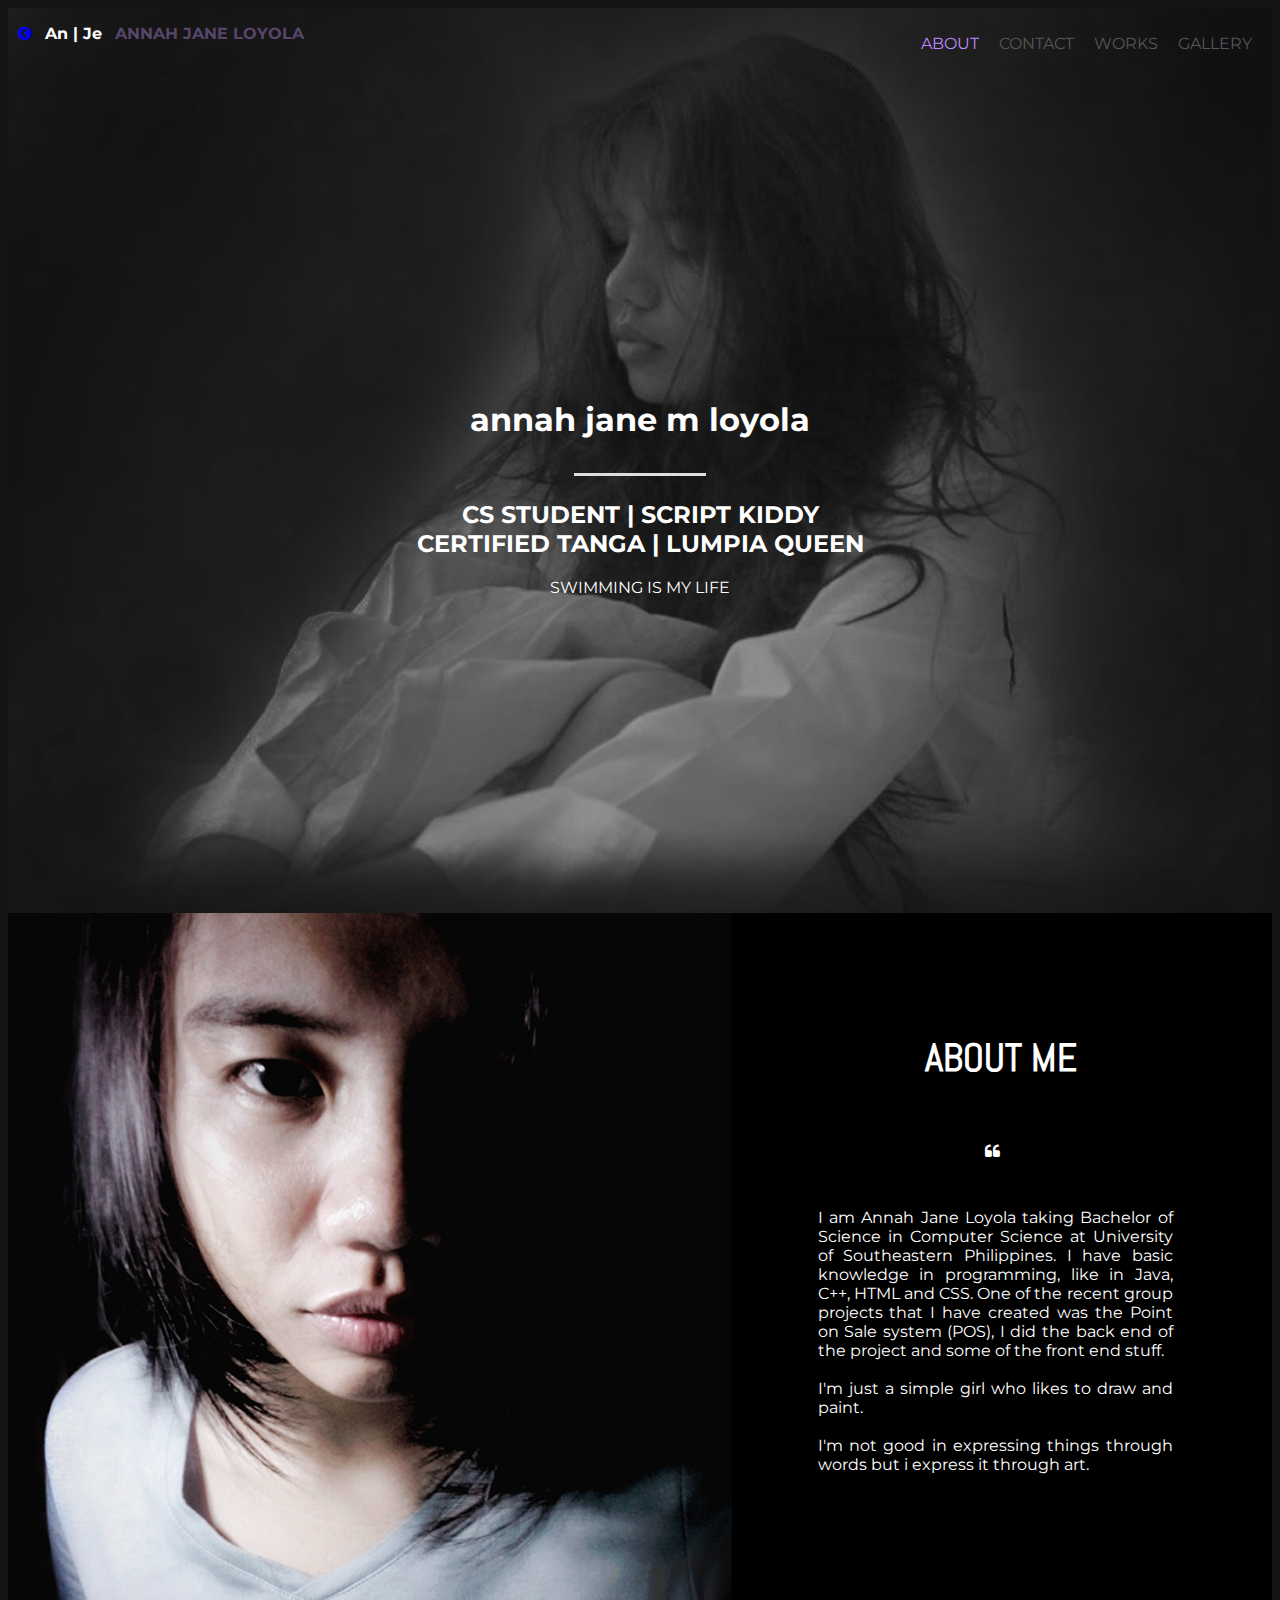
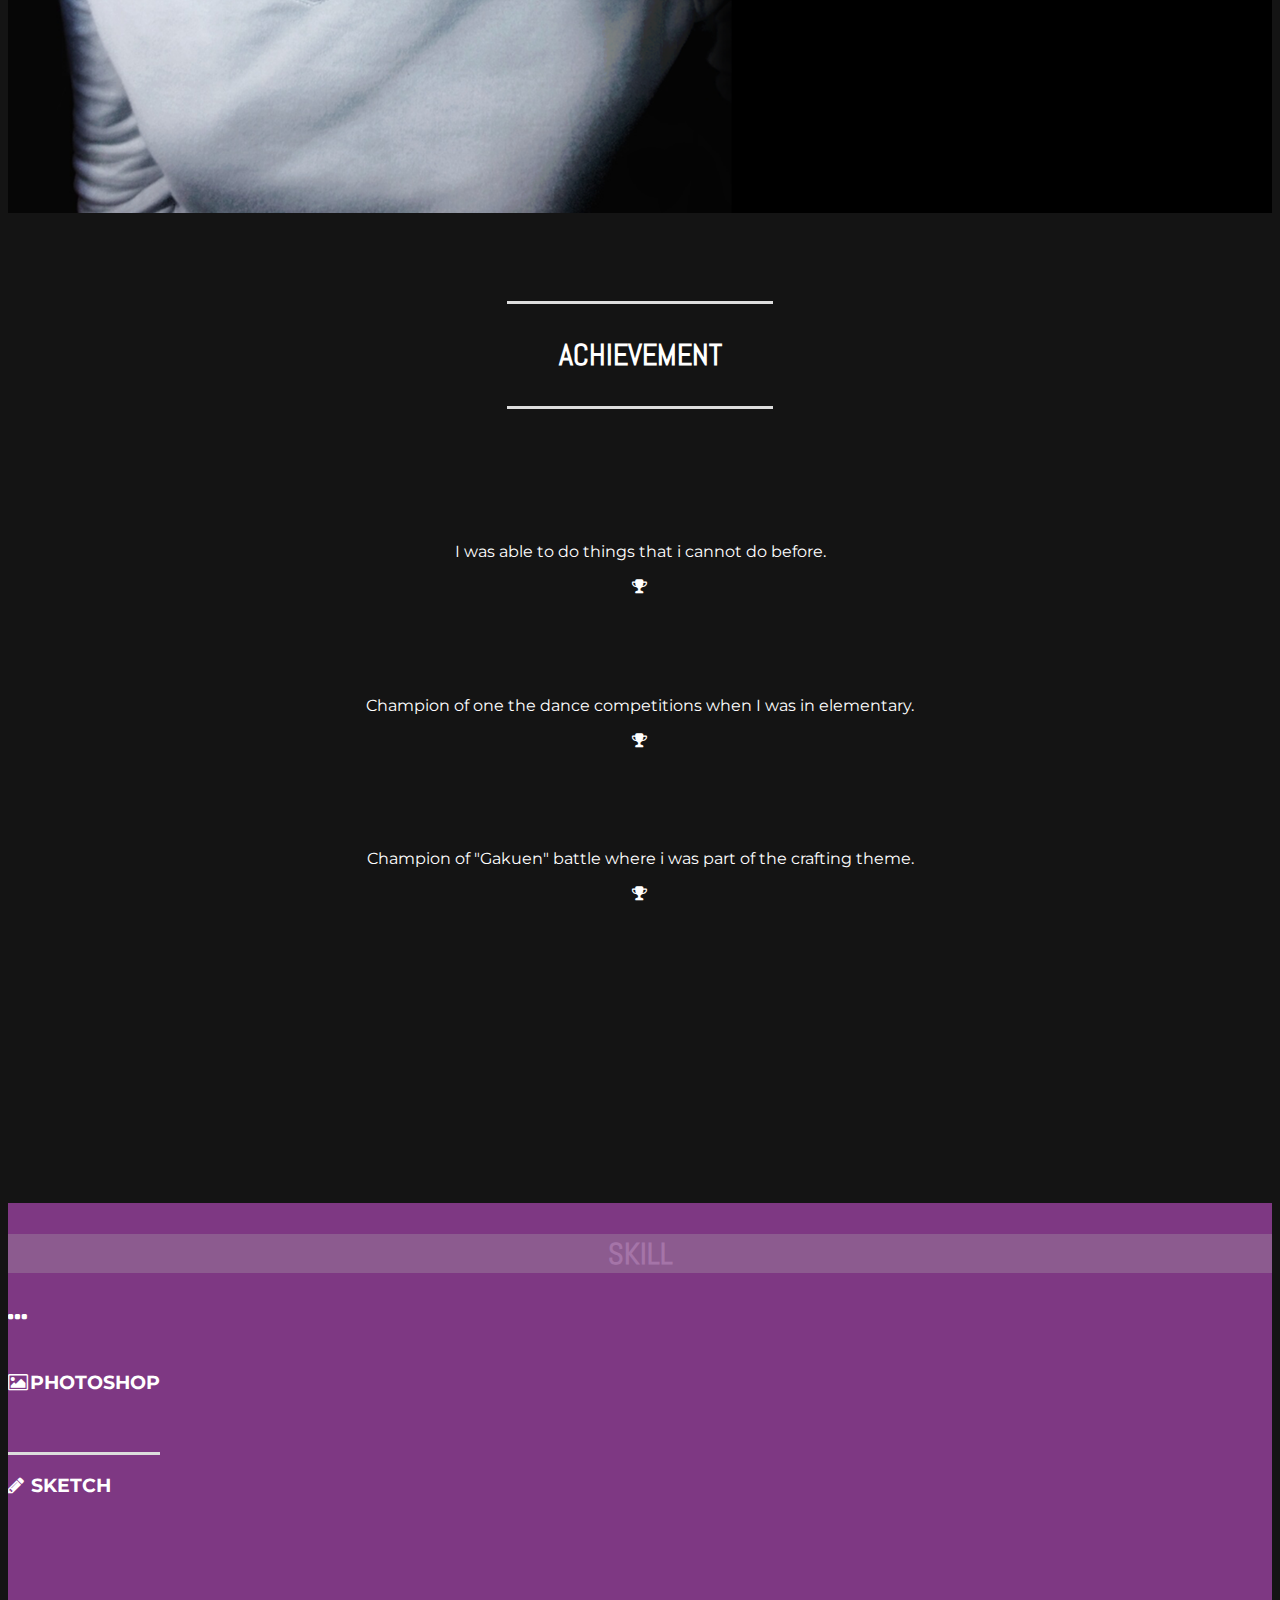
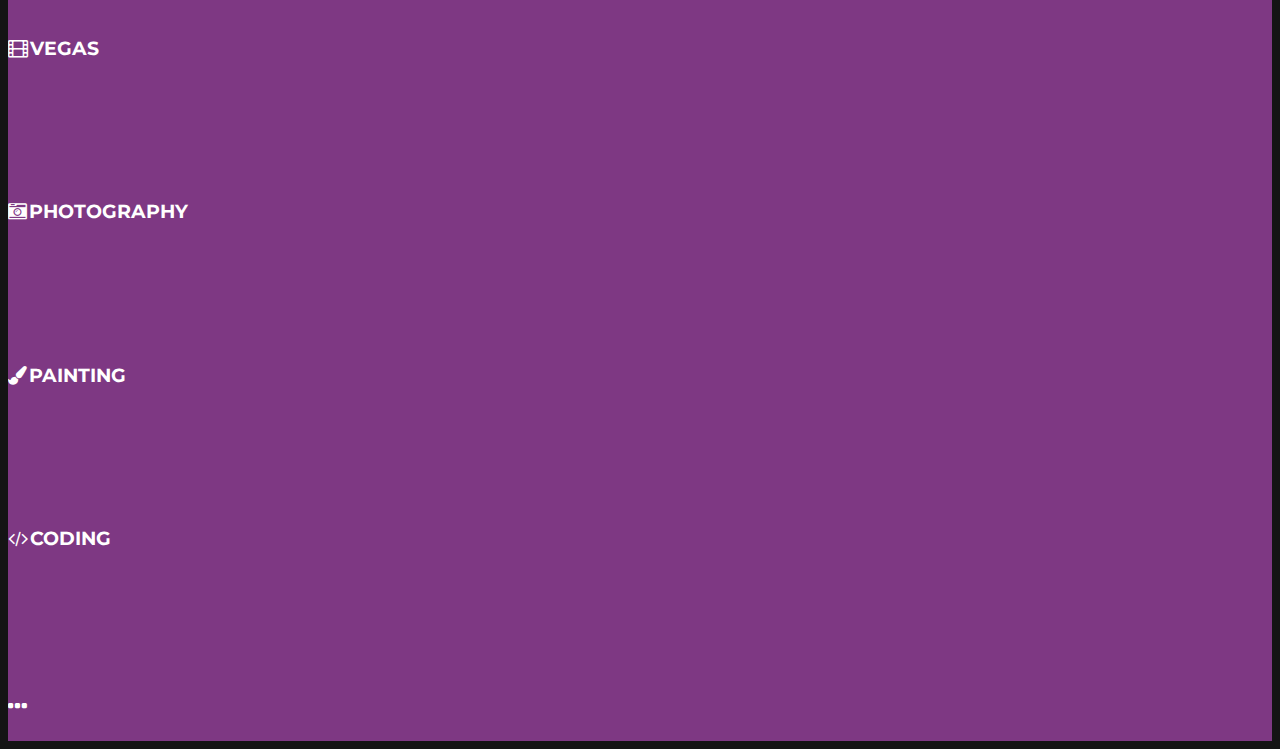
<file: aboutJane.html>
<!DOCTYPE html>
<html>
<head>
	<title>ABOUT</title>
	<!-- LINK FOR LOGO -->
	<link rel="icon" href="images/logoo.png">

	<!-- LINK FOR STYLE -->
	<link rel="stylesheet" type="text/css" href="styles/aboutstyle.css">

	<!-- LINK FOR IMAGE -->
	<link rel="stylesheet" type="text/css" href="images">

	<!-- LINK FOR ICON -->
	<link rel="stylesheet" type="text/css" href="https://maxcdn.bootstrapcdn.com/font-awesome/4.7.0/css/font-awesome.min.css">

	<!-- LINK FOR FONT -->
	<link rel="stylesheet" href="fonts/stylesheet.css">
	<link href="https://fonts.googleapis.com/css?family=Open+Sans" rel="stylesheet">
	<link href='https://fonts.googleapis.com/css?family=Abel' rel="stylesheet">
	<link href="https://fonts.googleapis.com/css?family=Montserrat" rel="stylesheet">

	<!-- FOR RESPONSIVE-->
	<meta name="viewport" content="width=device-width, initial-scale=1, maximum-scale=1, user-scalable=0"/>

	
</head>
<body>

		<div class="container">
		<!-- NAVIGATION BAR -->
			<header class="nav-bar">
				<div class="back-icon">	
					<a class="icon icon-prev" href="lahi.html" title="Main"><i class="fa fa-chevron-circle-left" aria-hidden="true"></i><span>Back to main page</span></a>
				</div>

				<h1 class="navbar-title">An | Je <span>ANNAH JANE LOYOLA</span></h1>

				<nav class="menu">
				<ul>
					<li><a href="#" title="About Jane" class="current-page"><span>ABOUT</span></a></li>
					<li><a href="#" title="Accounts"><span>CONTACT</span></a>
					<ul>
						<li><a href="https://www.facebook.com/anjeml" target="_blank"><i class="fa fa-facebook" aria-hidden="true"></i>FACEBOOK</a></li>
						<li><a href="#"><i class="fa fa-twitter" aria-hidden="true"></i>TWITTER</a></li>
						<li><a href="#"><i class="fa fa-envelope" aria-hidden="true"></i>E-MAIL</a></li>
					</ul>
					</li>
					
					<li><a href="works.html" title="Artworks"><span>WORKS</span></a></li>

					<li><a  href="gallery.html" title="Gallery"><span>GALLERY</span></a></li>
				</ul>
				</nav>
				<nav class="temp-nav">
					<ul>
						
					</ul>
				</nav>
			</header>
		<!-- END NAVIGATION BAR -->	
			<section class="about-main">
				<div>
					<div>
						<div class="main_content">
							
							<h1>
								annah jane m loyola
							</h1>
							<div class="separator"></div>
							<h2>
								CS STUDENT 		| SCRIPT KIDDY
								<br>
								CERTIFIED TANGA | LUMPIA QUEEN
							</h2>
							<p>
								SWIMMING IS MY LIFE
							</p>
							</div>
						</div>
					</div>
				</div>
			</section>
	<!-- ABOUT SECTION -->
		<section class="about">
			<div class="about-container">
				<div class="about-title">
					<h2>ABOUT ME</h2>
				</div>
				<div class="about-icon">
					<i class="fa fa-quote-left" aria-hidden="true"></i>
				</div>
				<div class="about-content">
					<p>
						I am Annah Jane Loyola taking Bachelor of Science in Computer Science at University of Southeastern Philippines. I have basic knowledge in programming, like in Java, C++, HTML and CSS. One of the recent group projects that I have created was the Point on Sale system (POS), I did the back end of the project and some of the front end stuff.
						<br>
						<br>
						I'm just a simple girl who likes to draw and paint.
						<br>
						<br>
						I'm not good in expressing things through words but i express it through art.  
					</p>
				</div>
				<div class="">

				</div>
			</div>
		</section>
		<!-- END OF ABOUT SECTION -->
	<!-- ACHIEVEMENT SECTION -->
		<section class="achSec">
			<div class="ach-container">
				<div class="ach-des">
				 <br>

				</div>
				<div class="ach-wrapper">
					<div class="ach">
					<div class="ach-title">
					<div class="ach-sep"></div>
					<h3>ACHIEVEMENT</h3>
					</div>
					<div class="ach-sep"></div>
					<div class="ach-cont-container1">
					<div class="ach-content">
						<p>
							I was able to do things that i cannot do before.
						</p>
						<i class="fa fa-trophy" aria-hidden="true"></i>
					</div>
					</div>

					<div class="ach-cont-container2">
					<div class="ach-content1">
						<p>
							Champion of one the dance competitions when I was in elementary.
						</p>	
						<i class="fa fa-trophy" aria-hidden="true"></i>
					</div>
					</div>

					<div class="ach-cont-container3">
					<div class="ach-content1">
						<p>
							Champion of "Gakuen" battle where i was part of the crafting theme.
						</p>	
						<i class="fa fa-trophy" aria-hidden="true"></i>
					</div>
					</div>
					
				</div>
				</div>
			</div>
		</section>
	<!-- END OF ACHIEVEMENT SECTION	-->

	<section class="skill-sec">
		<div class="skill-container">
		</div>
		<div class="skill-title">
				<h3>SKILL</h3>
		</div>
		<h2><i class="j fa fa-ellipsis-h" aria-hidden="true"></i></h2>

		<div class="skill-sep">
		<div class="sk-cont">
			<h3><i class="fa fa-picture-o" aria-hidden="true"></i>PHOTOSHOP</h3>
		</div>
		</div>

		<div class="sk-cont1">

			<h3><i class="fa fa-pencil" aria-hidden="true"></i> SKETCH</h3>

		</div>
		<div class="skill-sep"></div>

		<div class="sk-cont2">
			<h3><i class="fa fa-film" aria-hidden="true"></i>VEGAS</h3>
		</div>

		<div class="skill-sep"></div>

		<div class="sk-cont3">
			<h3><i class="fa fa-camera-retro" aria-hidden="true"></i>PHOTOGRAPHY</h3>
		</div>

		<div class="skill-sep"></div>

		<div class="sk-cont4">
			<h3><i class="fa fa-paint-brush" aria-hidden="true"></i>PAINTING</h3>
		</div>

		<div class="skill-sep"></div>

		<div class="sk-cont5">
			<h3><i class="fa fa-code" aria-hidden="true"></i>CODING</h3>
		</div>

		<div class="skill-sep"></div>

		<h2><i class="j fa fa-ellipsis-h" aria-hidden="true"></i></h2>
		
	</section>
	</div>

</body>
</html>
</file>
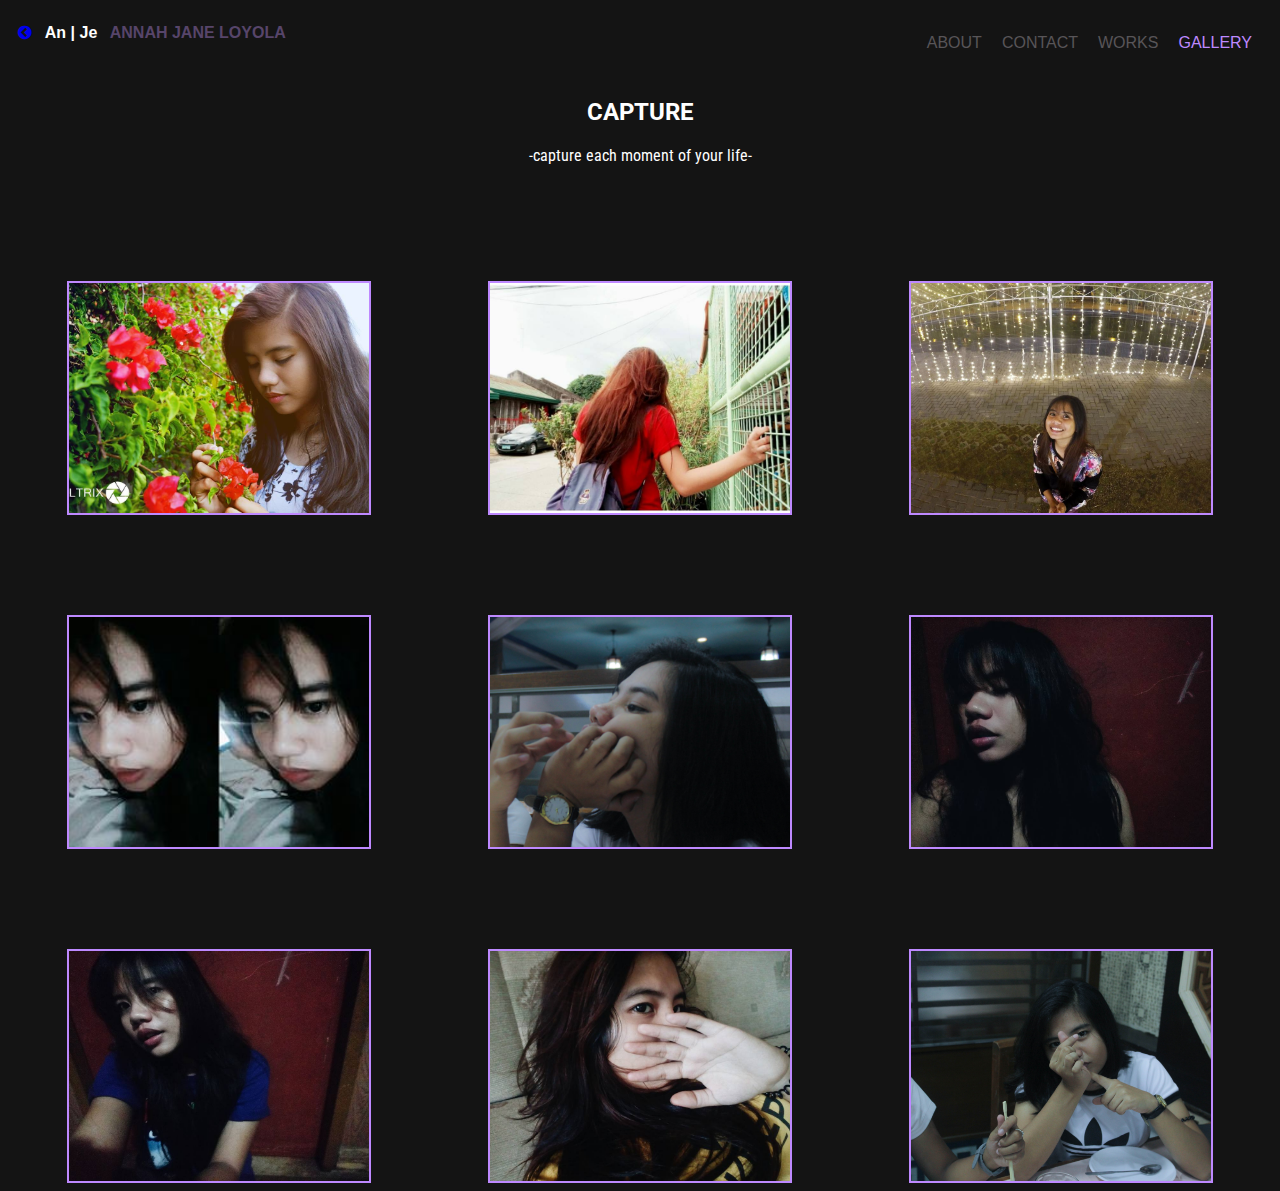
<file: gallery.html>
<!DOCTYPE html>
<html>
<head>
	<title>GALLERY</title>
	<!-- LINK FOR LOGO -->
	<link rel="icon" href="images/logoo.png">

	<!-- LINK FOR STYLE -->
	<link rel="stylesheet" type="text/css" href="styles/aboutstyle.css">
	<link rel="stylesheet" type="text/css" href="styles/gallery.css">

	<!-- LINK FOR IMAGE-->
	<link rel="stylesheet" type="text/css" href="images/gallery">

	<!-- LINK FOR FONT -->
	<link rel="stylesheet" type="text/css" href="https://maxcdn.bootstrapcdn.com/font-awesome/4.7.0/css/font-awesome.min.css">
	<link href="https://fonts.googleapis.com/css?family=Roboto" rel="stylesheet">
	<link href="https://fonts.googleapis.com/css?family=Roboto+Condensed" rel="stylesheet">
</head>
<body>

	<!-- NAVIGATION BAR -->
	<header class="nav-bar">
				<div class="back-icon">	
					<a class="icon icon-prev" href="lahi.html" title="Main"><i class="fa fa-chevron-circle-left" aria-hidden="true"></i><span>Back to main page</span></a>
				</div>

				<h1 class="navbar-title">An | Je <span>ANNAH JANE LOYOLA</span></h1>

				<nav class="menu">
				<ul>
					<li><a href="aboutJane.html" title="About Jane" ><span>ABOUT</span></a></li>
					<li><a href="#" title="Accounts"><span>CONTACT</span></a>
					<ul>
						<li><a href="https://www.facebook.com/anjeml" target="_blank"><i class="fa fa-facebook" aria-hidden="true"></i>FACEBOOK</a></li>
						<li><a href="#"><i class="fa fa-twitter" aria-hidden="true"></i>TWITTER</a></li>
						<li><a href="mailto:anajinkyut@gmail.com"><i class="fa fa-envelope" aria-hidden="true"></i>E-MAIL</a></li>
					</ul>
					</li>
					
					<li><a  href="works.html" title="Artworks"><span>WORKS</span></a></li>
					
					<li><a class="current-page"  href="#" title="Gallery"><span>GALLERY</span></a></li>
				</ul>
				</nav>
	</header>
	<!-- END NAVIGATION BAR -->

	<!-- TITLE SECTION -->
			<section class="capt">
				<div class="capt-container">
					<h2>CAPTURE</h2>
					<p>
						-capture each moment of your life-
					</p>
				</div>
			</section>
	<!-- END OF TITLE SECTION -->

	<!-- GALLERY CONTENT -->
			<section class="division">
				<div class="gal-cont">
					<div class="wrapper">
						<div class="image1"></div>
					</div>
					
					<div class="wrapper">
						<div class="image2"></div>
					</div>
					
					<div class="wrapper">
						<div class="image3"></div>	
					</div>
				</div>

				<div class="gal-cont">
					<div class="wrapper">
						<div class="image4"></div>
					</div>
					
					<div class="wrapper">
						<div class="image5"></div>
					</div>
					
					<div class="wrapper">
						<div class="image6"></div>	
					</div>
				</div>

				<div class="gal-cont">
					<div class="wrapper">
						<div class="image7"></div>
					</div>
					
					<div class="wrapper">
						<div class="image8"></div>
					</div>
					
					<div class="wrapper">
						<div class="image9"></div>	
					</div>
				</div>
			</section>
	<!-- END OF GALLERY CONTENT -->		

</body>
</html>
</file>
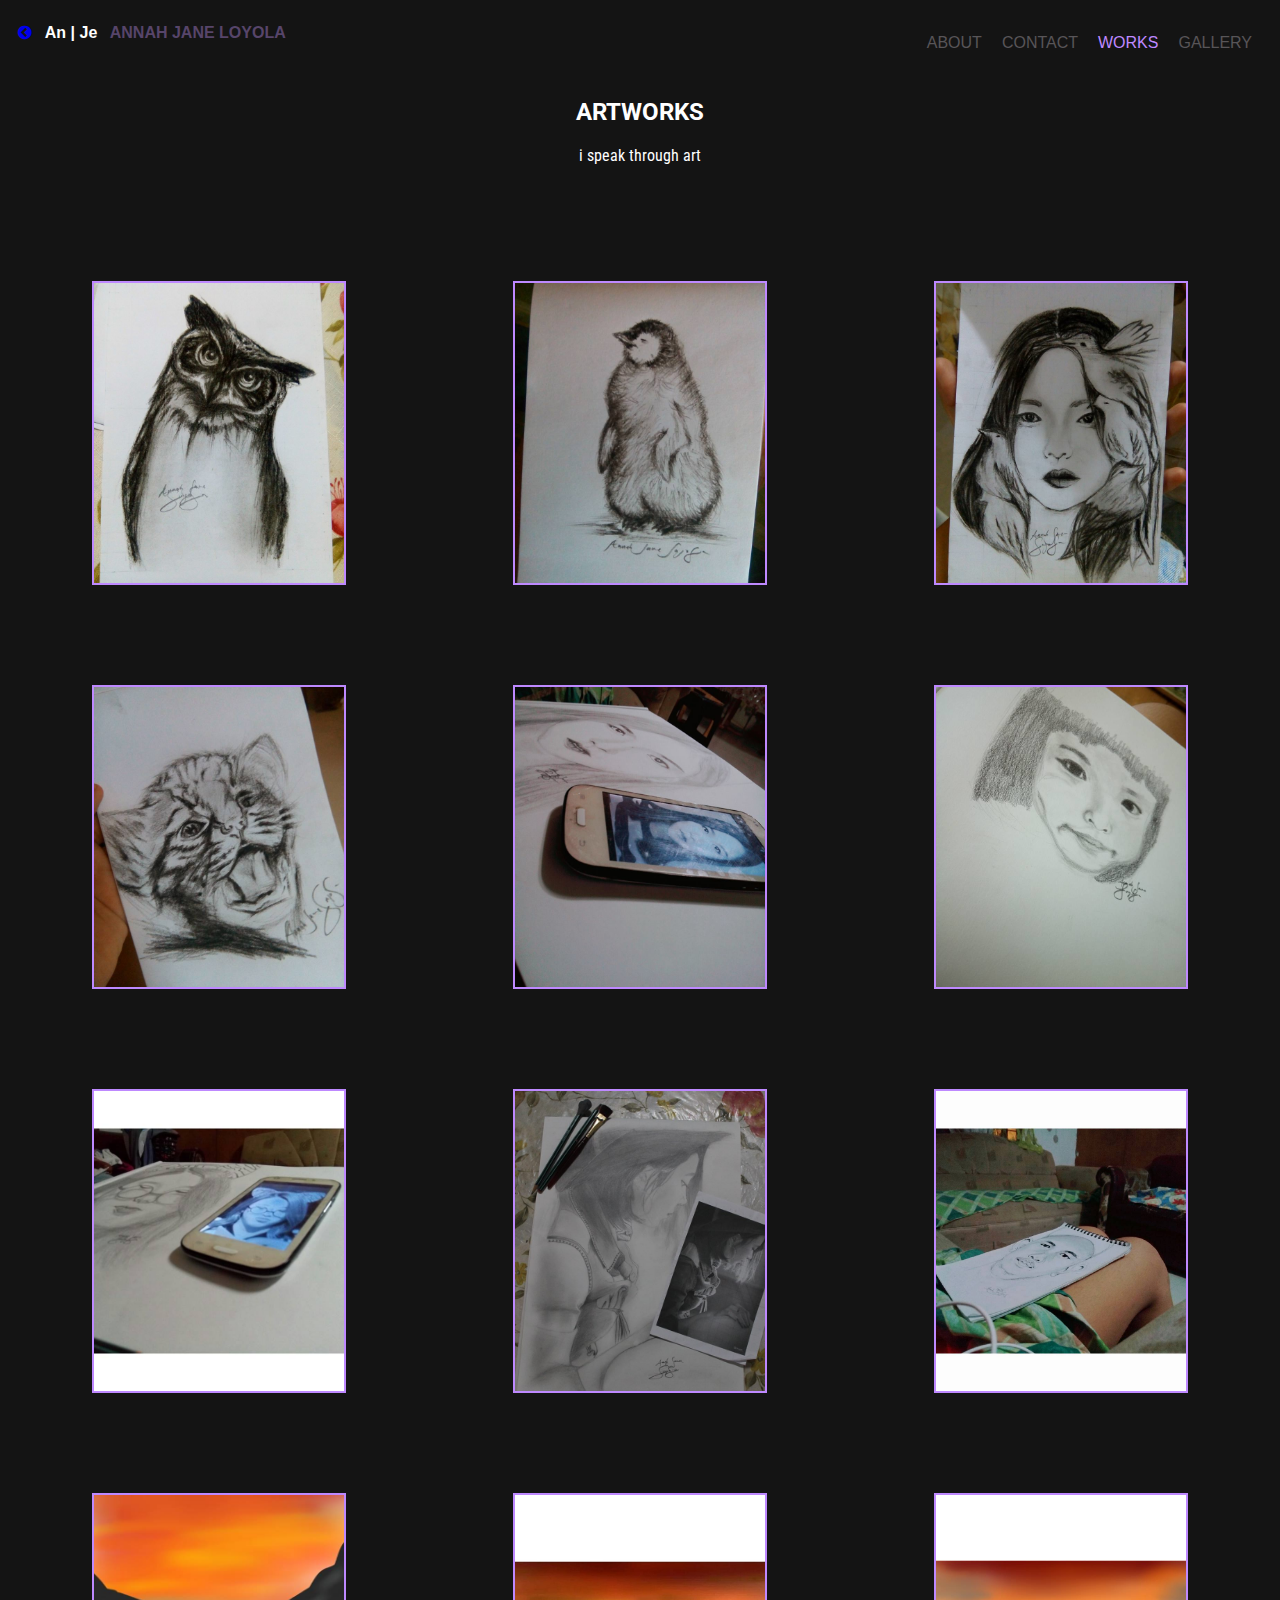
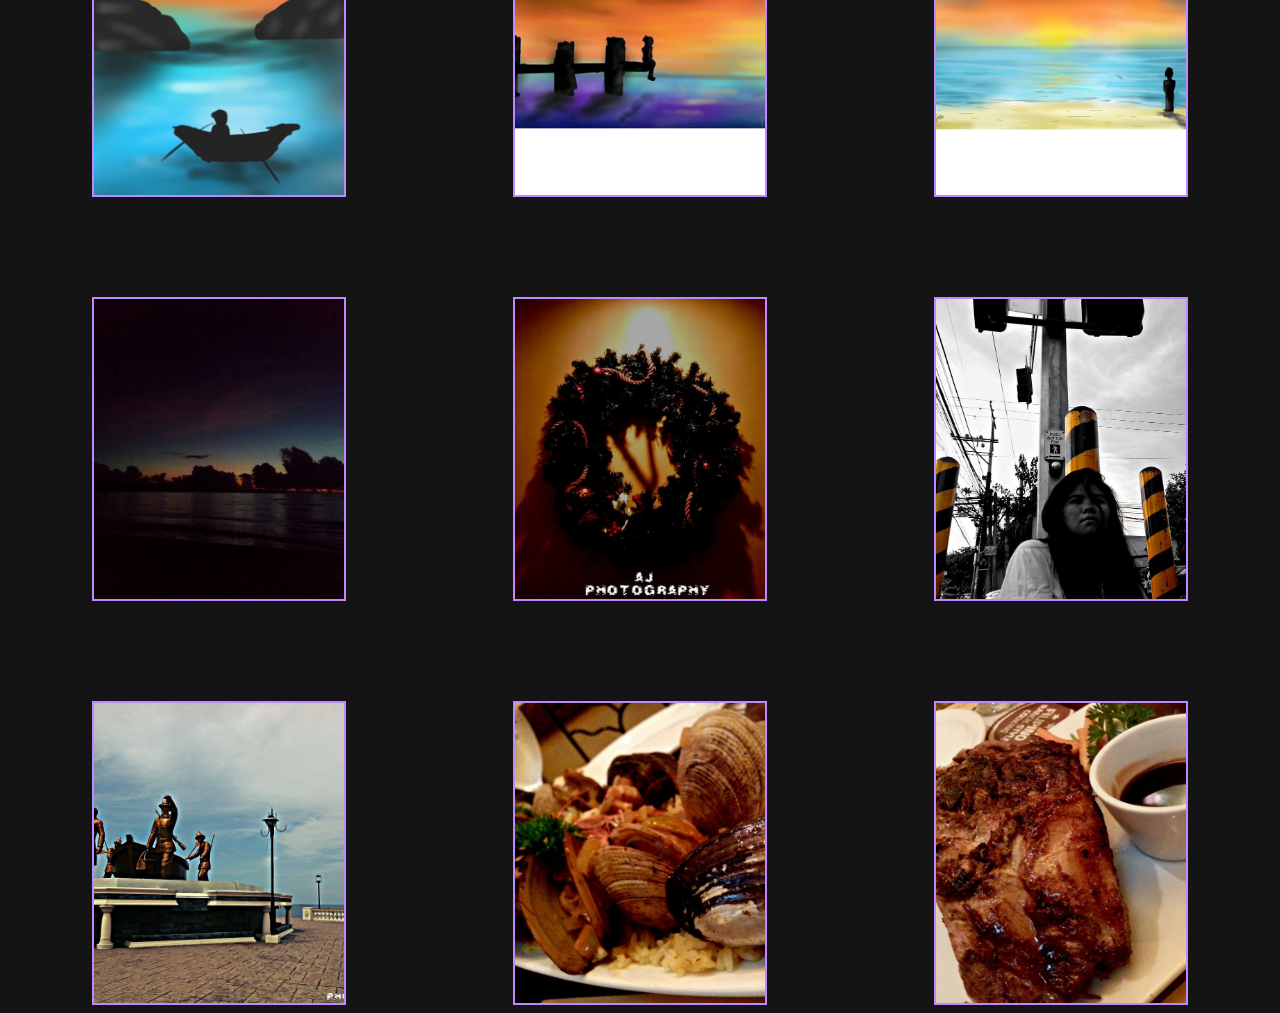
<file: works.html>
<!DOCTYPE html>
<html>
<head>
	<title>WORKS</title>
	<!-- LINK FOR LOGO -->
	<link rel="icon" href="images/logoo.png">

	<!-- LINK FOR STYLE -->
	<link rel="stylesheet" type="text/css" href="styles/work.css">
	<link rel="stylesheet" type="text/css" href="styles/aboutstyle.css">

	<!-- LINK FOR IMAGE -->
	<link rel="stylesheet" type="text/css" href="images/works">

	<!-- LINK FOR ICON -->
	<link rel="stylesheet" type="text/css" href="https://maxcdn.bootstrapcdn.com/font-awesome/4.7.0/css/font-awesome.min.css">

	<!-- LINK FOR FONT -->
	<link href="https://fonts.googleapis.com/css?family=Roboto" rel="stylesheet">
	<link href="https://fonts.googleapis.com/css?family=Roboto+Condensed" rel="stylesheet">
	
</head>
<body>

<!-- NAVIGATION BAR -->
	<header class="nav-bar">
				<div class="back-icon">	
					<a class="icon icon-prev" href="lahi.html" title="Main"><i class="fa fa-chevron-circle-left" aria-hidden="true"></i><span>Back to main page</span></a>
				</div>

				<h1 class="navbar-title">An | Je <span>ANNAH JANE LOYOLA</span></h1>

				<nav class="menu">
				<ul>
					<li><a href="aboutJane.html" title="About Jane" ><span>ABOUT</span></a></li>
					<li><a href="#" title="Accounts"><span>CONTACT</span></a>
					<ul>
						<li><a target="_blank" href="https://www.facebook.com/anjeml"><i class="fa fa-facebook" aria-hidden="true"></i>FACEBOOK</a></li>
						<li><a href="#"><i class="fa fa-twitter" aria-hidden="true"></i>TWITTER</a></li>
						<li><a href="mailto:anajinkyut@gmail.com"><i class="fa fa-envelope" aria-hidden="true"></i>E-MAIL</a></li>
					</ul>
					</li>
					
					<li><a class="current-page" href="#" title="Artworks"><span>WORKS</span></a></li>

					<li><a  href="gallery.html" title="Gallery"><span>GALLERY</span></a></li>
					</ul>
				</nav>
	</header>
	<!-- END OF NAVIGATION BAR -->

	<!-- SECTION TITLE -->
			<section class="art">
				<div class="art-container">
					<h2>ARTWORKS</h2>
					<p>
						i speak through art
					</p>
				</div>
			</section>
	<!-- END OF TITLE SECTION -->

	<!-- WORKS CONTENT -->
			<div class="try">
				<div class="gal-cont1">
					<div class="wrapper">
						<div class="image1"></div>
					</div>
					
					<div class="wrapper">
						<div class="image2"></div>
					</div>
					
					<div class="wrapper">
						<div class="image3"></div>	
					</div>
					
				</div>
				<div class="gal-cont1">
					<div class="wrapper">
						<div class="image4"></div>
					</div>

					<div class="wrapper">
						<div class="image5"></div>
					</div>

					<div class="wrapper">
						<div class="image6"></div>
					</div>
				</div>
				<div class="gal-cont1">
					<div class="wrapper">
						<div class="image7"></div>
					</div>

					<div class="wrapper">
						<div class="image8"></div>
					</div>

					<div class="wrapper">
						<div class="image9"></div>
					</div>
				</div>
				<div class="gal-cont1">
					<div class="wrapper">
						<div class="image10"></div>
					</div>

					<div class="wrapper">
						<div class="image11"></div>
					</div>

					<div class="wrapper">
						<div class="image12"></div>
					</div>
				</div>
				<div class="gal-cont1">
					<div class="wrapper">
						<div class="image13"></div>
					</div>

					<div class="wrapper">
						<div class="image14"></div>
					</div>

					<div class="wrapper">
						<div class="image15"></div>
					</div>
				</div>
				<div class="gal-cont1">
					<div class="wrapper">
						<div class="image16"></div>
					</div>

					<div class="wrapper">
						<div class="image17"></div>
					</div>

					<div class="wrapper">
						<div class="image18"></div>
					</div>
				</div>
			</div>
	<!-- END OF WORKS CONTENT -->
</body>
</html>
</file>
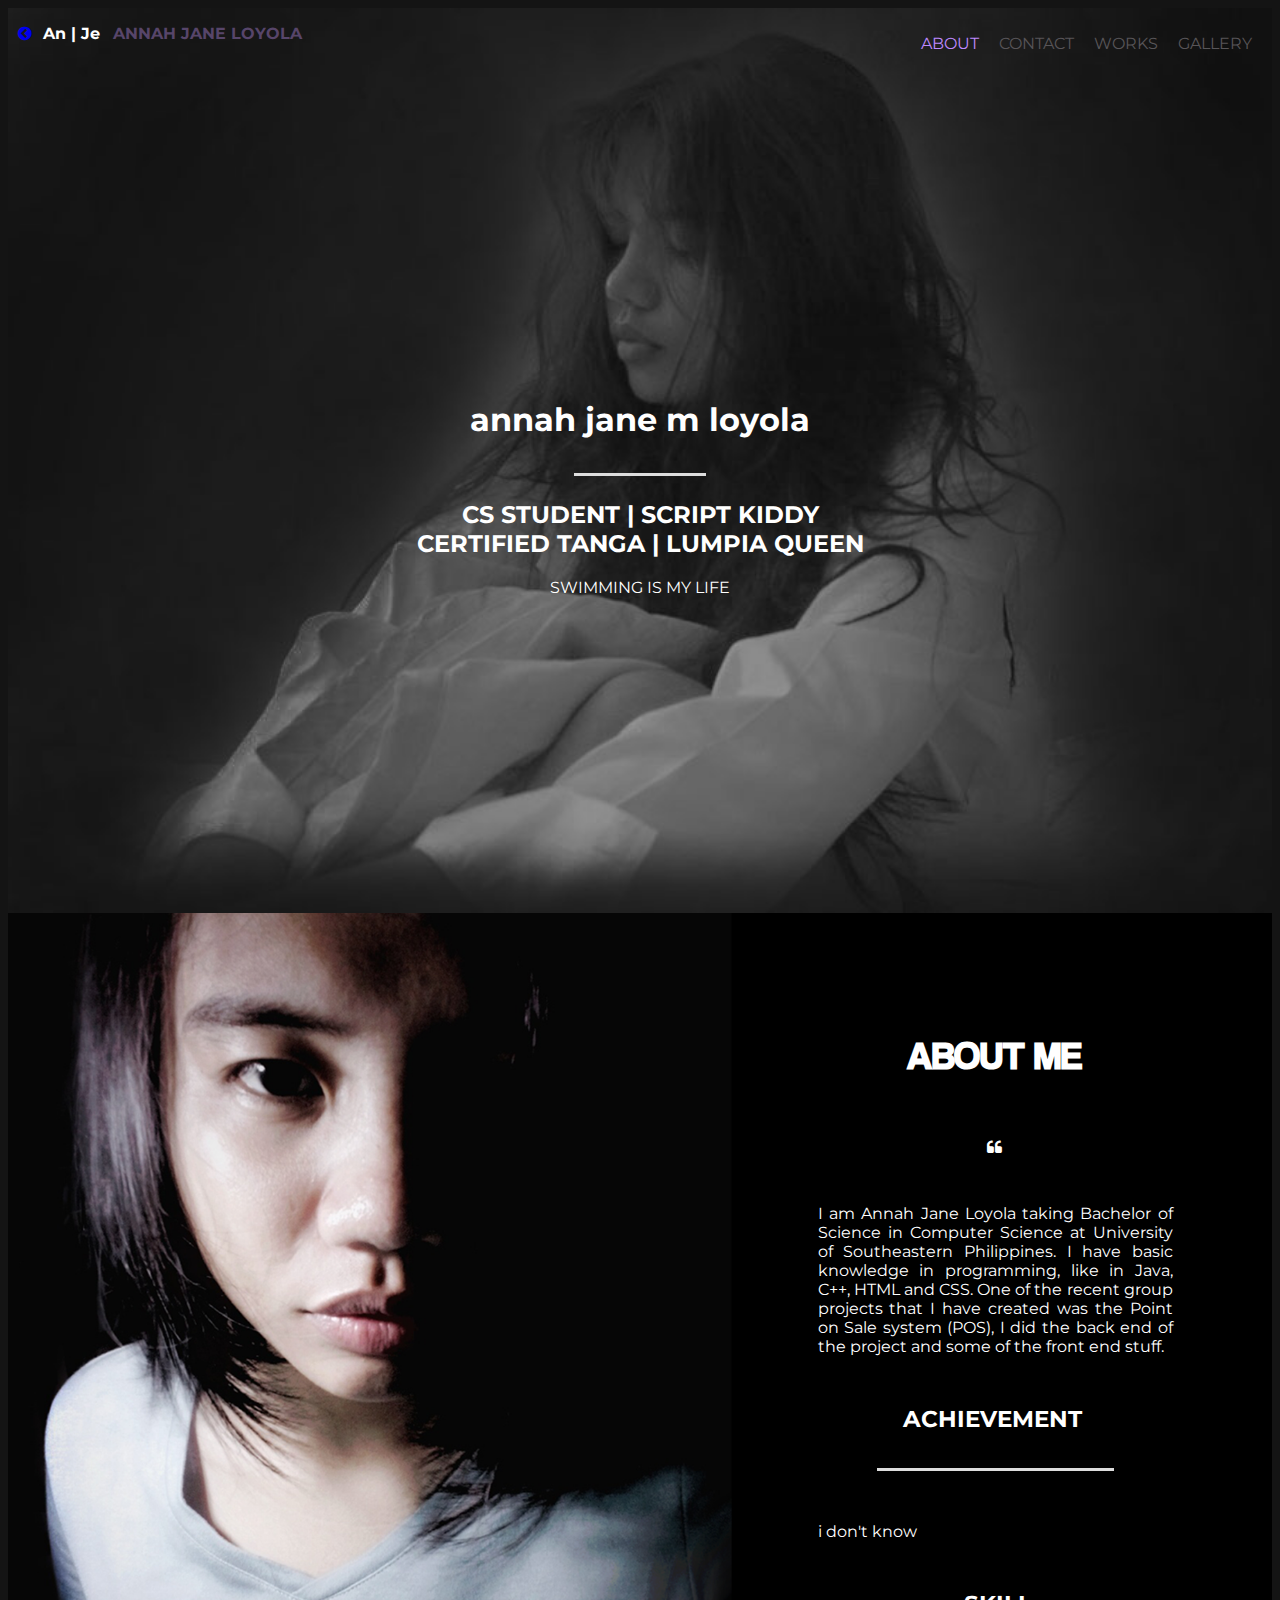
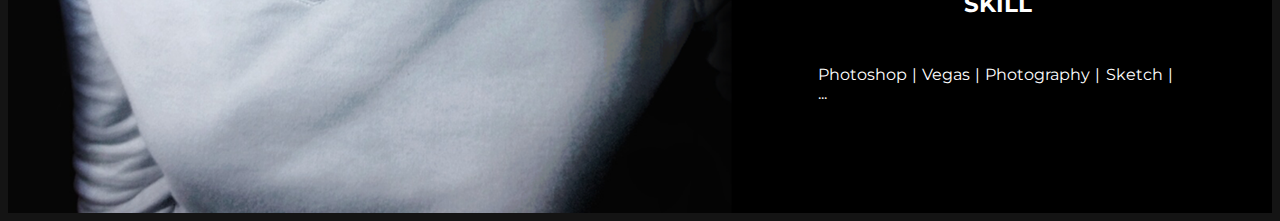
<file: gosh/aboutJane.html>
<!DOCTYPE html>
<html>
<head>
	<title>ABOUT</title>
	<!-- LINK FOR LOGO -->
	<link rel="icon" href="images/logoo.png">

	<!-- LINK FOR STYLE -->
	<link rel="stylesheet" type="text/css" href="styles/aboutstyle.css">

	<!-- LINK FOR IMAGE -->
	<link rel="stylesheet" type="text/css" href="images">

	<!-- LINK FOR ICON -->
	<link rel="stylesheet" type="text/css" href="https://maxcdn.bootstrapcdn.com/font-awesome/4.7.0/css/font-awesome.min.css">

	<!-- LINK FOR FONT -->
	<link rel="stylesheet" href="fonts/stylesheet.css">
	<link href="https://fonts.googleapis.com/css?family=Open+Sans" rel="stylesheet">
	<link href='https://fonts.googleapis.com/css?family=Abel' rel="stylesheet">
	<link href="https://fonts.googleapis.com/css?family=Montserrat" rel="stylesheet">

	<!-- FOR RESPONSIVE-->
	<meta name="viewport" content="width=device-width, initial-scale=1, maximum-scale=1, user-scalable=0"/>

	
</head>
<body>

		<div class="container">
		<!-- NAVIGATION BAR -->
			<header class="nav-bar">
				<div class="back-icon">	
					<a class="icon icon-prev" href="lahi.html" title="Main"><i class="fa fa-chevron-circle-left" aria-hidden="true"></i><span>Back to main page</span></a>
				</div>

				<h1 class="navbar-title">An | Je <span>ANNAH JANE LOYOLA</span></h1>

				<nav class="menu">
				<ul>
					<li><a href="#" title="About Jane" class="current-page"><span>ABOUT</span></a></li>
					<li><a href="#" title="Accounts"><span>CONTACT</span></a>
					<ul>
						<li><a href="https://www.facebook.com/anjeml" target="_blank"><i class="fa fa-facebook" aria-hidden="true"></i>FACEBOOK</a></li>
						<li><a href="#"><i class="fa fa-twitter" aria-hidden="true"></i>TWITTER</a></li>
						<li><a href="#"><i class="fa fa-envelope" aria-hidden="true"></i>E-MAIL</a></li>
					</ul>
					</li>
					
					<li><a href="works.html" title="Artworks"><span>WORKS</span></a></li>

					<li><a  href="#" title="Gallery"><span>GALLERY</span></a></li>
				</ul>
				<!--	<a href="#" title="About Jane" class="current-page"><span>ABOUT</span></a>
					<a href="contact.html" title="Accounts"><span>CONTACT</span></a>
					<a href="#" title="Artworks"><span>WORKS</span></a>-->
				</nav>
				<nav class="temp-nav">
					<ul>
						
					</ul>
				</nav>
			</header>
		<!-- END NAVIGATION BAR -->	
			<section class="about-main">
				<div>
					<div>
						<div class="main_content">
							
							<h1>
								annah jane m loyola
							</h1>
							<div class="separator"></div>
							<h2>
								CS STUDENT 		| SCRIPT KIDDY
								<br>
								CERTIFIED TANGA | LUMPIA QUEEN
							</h2>
							<p>
								SWIMMING IS MY LIFE
							</p>
							</div>
						</div>
					</div>
				</div>
			</section>
	<!-- ABOUT SECTION -->
		<section class="about">
			<div class="about-container">
				<div class="about-title">
					<h2>ABOUT ME</h2>
				</div>
				<div class="about-icon">
					<i class="fa fa-quote-left" aria-hidden="true"></i>
				</div>
				<div class="about-content">
					<p>
						I am Annah Jane Loyola taking Bachelor of Science in Computer Science at University of Southeastern Philippines. I have basic knowledge in programming, like in Java, C++, HTML and CSS. One of the recent group projects that I have created was the Point on Sale system (POS), I did the back end of the project and some of the front end stuff.  
					</p>
				</div>
				<div class="ach">
					<div class="ach-title">
					<h3>ACHIEVEMENT</h3>
					</div>
					<div class="ach-sep"></div>
					<div class="ach-content">
						<p>
							i don't know
						</p>
					</div>
				</div>
				
				<div class="skill-title">
					<h3>SKILL</h3>
				</div>
				<div class="skill-content">
					<p>
						Photoshop | Vegas | Photography | Sketch | ...
					</p>
				</div>
			</div>
		</section>
		<!-- END OF ABOUT SECTION -->
	</div>

</body>
</html>
</file>
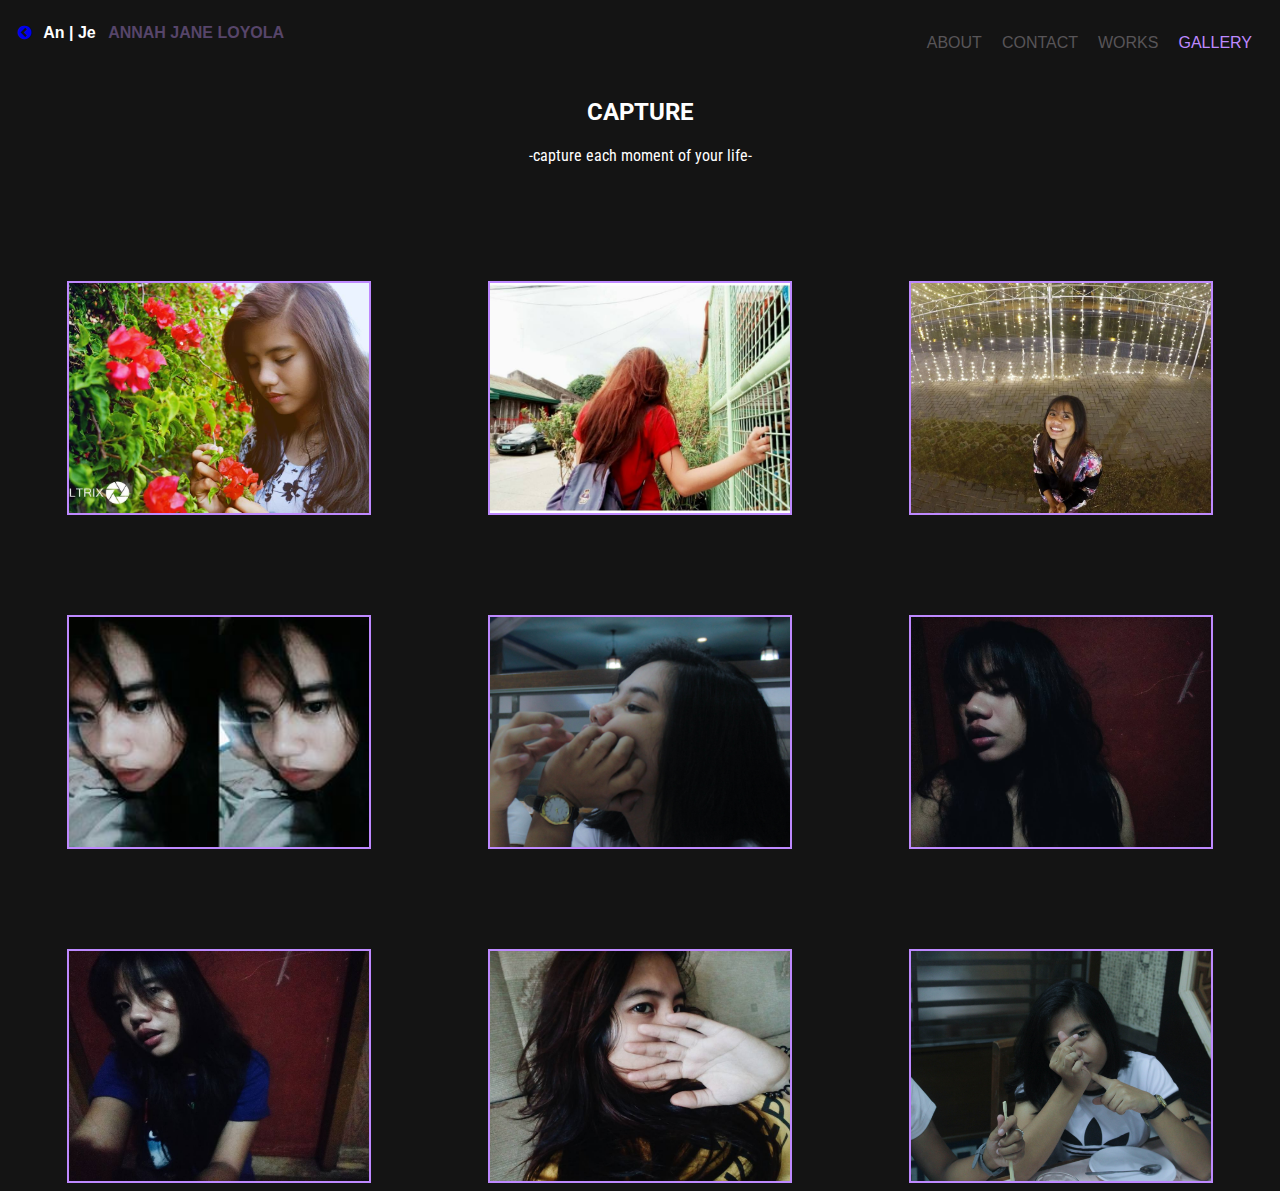
<file: gosh/gallery.html>
<!DOCTYPE html>
<html>
<head>
	<title>GALLERY</title>
	<!-- LINK FOR LOGO -->
	<link rel="icon" href="images/logoo.png">

	<!-- LINK FOR STYLE -->
	<link rel="stylesheet" type="text/css" href="styles/aboutstyle.css">
	<link rel="stylesheet" type="text/css" href="styles/gallery.css">

	<!-- LINK FOR IMAGE-->
	<link rel="stylesheet" type="text/css" href="images/gallery">

	<!-- LINK FOR FONT -->
	<link rel="stylesheet" type="text/css" href="https://maxcdn.bootstrapcdn.com/font-awesome/4.7.0/css/font-awesome.min.css">
	<link href="https://fonts.googleapis.com/css?family=Roboto" rel="stylesheet">
	<link href="https://fonts.googleapis.com/css?family=Roboto+Condensed" rel="stylesheet">
</head>
<body>

	<!-- NAVIGATION BAR -->
	<header class="nav-bar">
				<div class="back-icon">	
					<a class="icon icon-prev" href="lahi.html" title="Main"><i class="fa fa-chevron-circle-left" aria-hidden="true"></i><span>Back to main page</span></a>
				</div>

				<h1 class="navbar-title">An | Je <span>ANNAH JANE LOYOLA</span></h1>

				<nav class="menu">
				<ul>
					<li><a href="aboutJane.html" title="About Jane" ><span>ABOUT</span></a></li>
					<li><a href="#" title="Accounts"><span>CONTACT</span></a>
					<ul>
						<li><a href="#"><i class="fa fa-facebook" aria-hidden="true"></i>FACEBOOK</a></li>
						<li><a href="#"><i class="fa fa-twitter" aria-hidden="true"></i>TWITTER</a></li>
						<li><a href="#"><i class="fa fa-envelope" aria-hidden="true"></i>E-MAIL</a></li>
					</ul>
					</li>
					
					<li><a  href="#" title="Artworks"><span>WORKS</span></a></li>
					
					<li><a class="current-page"  href="#" title="Gallery"><span>GALLERY</span></a></li>
				</ul>
				</nav>
	</header>
	<!-- END NAVIGATION BAR -->

	<!-- TITLE SECTION -->
			<section class="capt">
				<div class="capt-container">
					<h2>CAPTURE</h2>
					<p>
						-capture each moment of your life-
					</p>
				</div>
			</section>
	<!-- END OF TITLE SECTION -->

	<!-- GALLERY CONTENT -->
			<section class="division">
				<div class="gal-cont">
					<div class="wrapper">
						<div class="image1"></div>
					</div>
					
					<div class="wrapper">
						<div class="image2"></div>
					</div>
					
					<div class="wrapper">
						<div class="image3"></div>	
					</div>
				</div>

				<div class="gal-cont">
					<div class="wrapper">
						<div class="image4"></div>
					</div>
					
					<div class="wrapper">
						<div class="image5"></div>
					</div>
					
					<div class="wrapper">
						<div class="image6"></div>	
					</div>
				</div>

				<div class="gal-cont">
					<div class="wrapper">
						<div class="image7"></div>
					</div>
					
					<div class="wrapper">
						<div class="image8"></div>
					</div>
					
					<div class="wrapper">
						<div class="image9"></div>	
					</div>
				</div>
			</section>
	<!-- END OF GALLERY CONTENT -->		

</body>
</html>
</file>
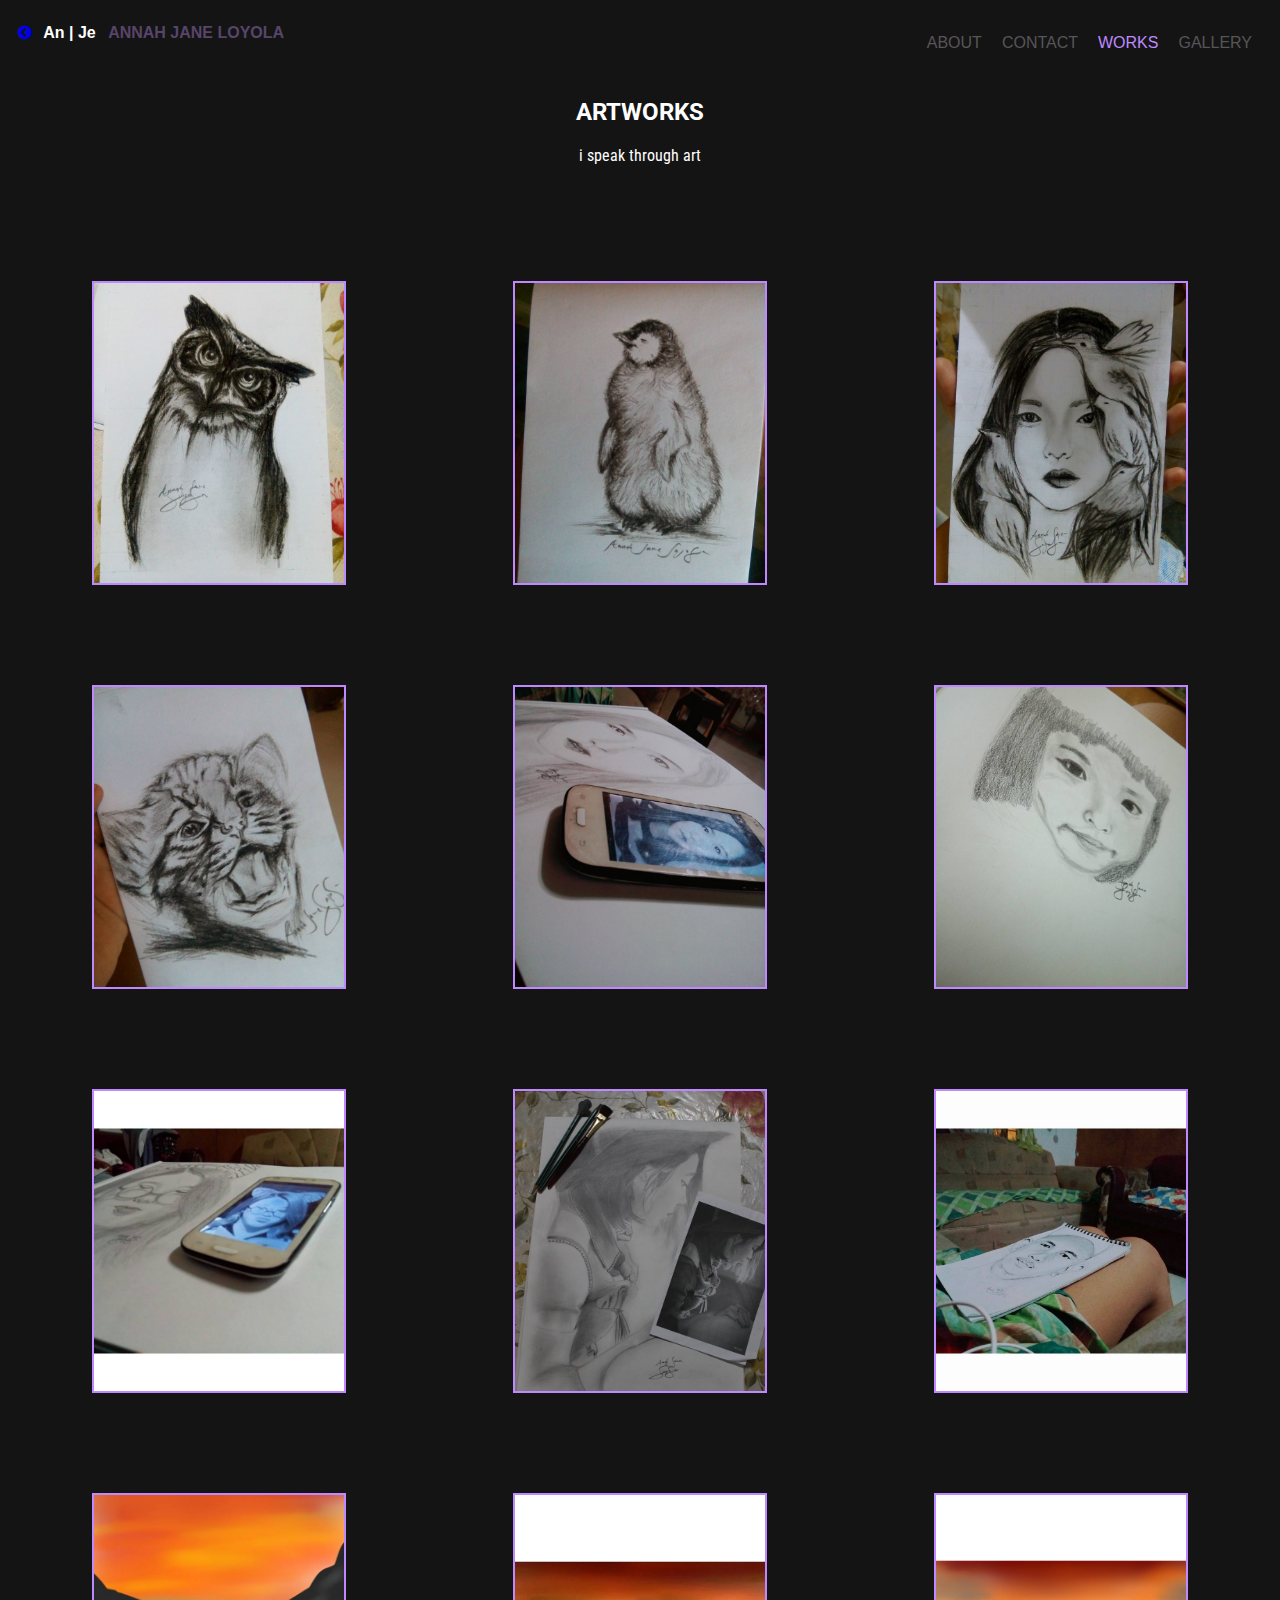
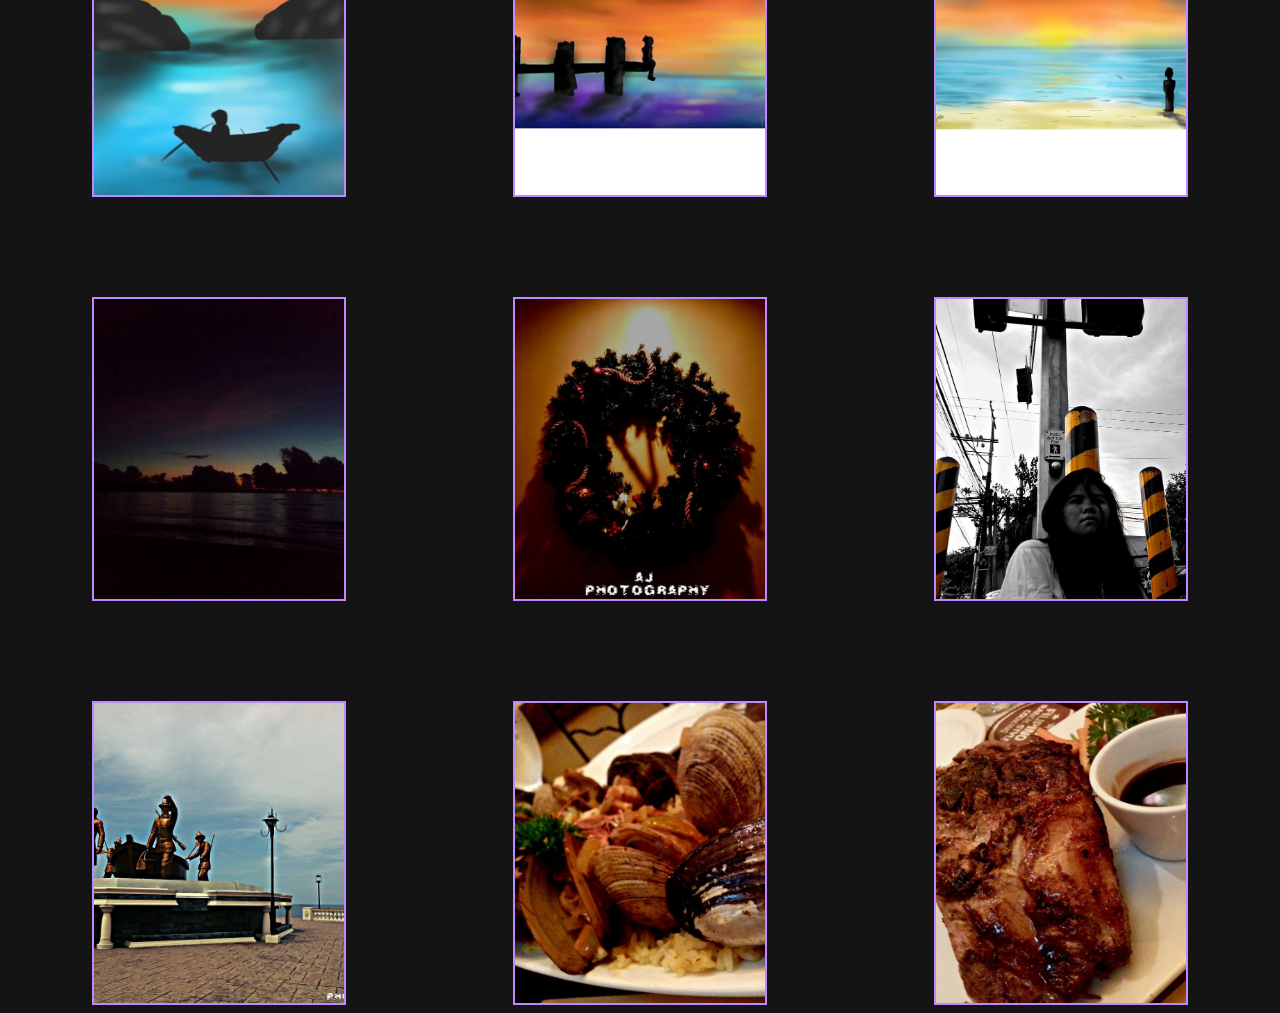
<file: gosh/works.html>
<!DOCTYPE html>
<html>
<head>
	<title>WORKS</title>
	<!-- LINK FOR LOGO -->
	<link rel="icon" href="images/logoo.png">

	<!-- LINK FOR STYLE -->
	<link rel="stylesheet" type="text/css" href="styles/work.css">
	<link rel="stylesheet" type="text/css" href="styles/aboutstyle.css">

	<!-- LINK FOR IMAGE -->
	<link rel="stylesheet" type="text/css" href="images/works">

	<!-- LINK FOR ICON -->
	<link rel="stylesheet" type="text/css" href="https://maxcdn.bootstrapcdn.com/font-awesome/4.7.0/css/font-awesome.min.css">

	<!-- LINK FOR FONT -->
	<link href="https://fonts.googleapis.com/css?family=Roboto" rel="stylesheet">
	<link href="https://fonts.googleapis.com/css?family=Roboto+Condensed" rel="stylesheet">
	
</head>
<body>

<!-- NAVIGATION BAR -->
	<header class="nav-bar">
				<div class="back-icon">	
					<a class="icon icon-prev" href="lahi.html" title="Main"><i class="fa fa-chevron-circle-left" aria-hidden="true"></i><span>Back to main page</span></a>
				</div>

				<h1 class="navbar-title">An | Je <span>ANNAH JANE LOYOLA</span></h1>

				<nav class="menu">
				<ul>
					<li><a href="aboutJane.html" title="About Jane" ><span>ABOUT</span></a></li>
					<li><a href="#" title="Accounts"><span>CONTACT</span></a>
					<ul>
						<li><a target="_blank" href="https://www.facebook.com/anjeml"><i class="fa fa-facebook" aria-hidden="true"></i>FACEBOOK</a></li>
						<li><a href="#"><i class="fa fa-twitter" aria-hidden="true"></i>TWITTER</a></li>
						<li><a href="#"><i class="fa fa-envelope" aria-hidden="true"></i>E-MAIL</a></li>
					</ul>
					</li>
					
					<li><a class="current-page" href="#" title="Artworks"><span>WORKS</span></a></li>

					<li><a  href="gallery.html" title="Gallery"><span>GALLERY</span></a></li>
					</ul>
				</nav>
	</header>
	<!-- END OF NAVIGATION BAR -->

	<!-- SECTION TITLE -->
			<section class="art">
				<div class="art-container">
					<h2>ARTWORKS</h2>
					<p>
						i speak through art
					</p>
				</div>
			</section>
	<!-- END OF TITLE SECTION -->

	<!-- WORKS CONTENT -->
			<div class="try">
				<div class="gal-cont1">
					<div class="wrapper">
						<div class="image1"></div>
					</div>
					
					<div class="wrapper">
						<div class="image2"></div>
					</div>
					
					<div class="wrapper">
						<div class="image3"></div>	
					</div>
					
				</div>
				<div class="gal-cont1">
					<div class="wrapper">
						<div class="image4"></div>
					</div>

					<div class="wrapper">
						<div class="image5"></div>
					</div>

					<div class="wrapper">
						<div class="image6"></div>
					</div>
				</div>
				<div class="gal-cont1">
					<div class="wrapper">
						<div class="image7"></div>
					</div>

					<div class="wrapper">
						<div class="image8"></div>
					</div>

					<div class="wrapper">
						<div class="image9"></div>
					</div>
				</div>
				<div class="gal-cont1">
					<div class="wrapper">
						<div class="image10"></div>
					</div>

					<div class="wrapper">
						<div class="image11"></div>
					</div>

					<div class="wrapper">
						<div class="image12"></div>
					</div>
				</div>
				<div class="gal-cont1">
					<div class="wrapper">
						<div class="image13"></div>
					</div>

					<div class="wrapper">
						<div class="image14"></div>
					</div>

					<div class="wrapper">
						<div class="image15"></div>
					</div>
				</div>
				<div class="gal-cont1">
					<div class="wrapper">
						<div class="image16"></div>
					</div>

					<div class="wrapper">
						<div class="image17"></div>
					</div>

					<div class="wrapper">
						<div class="image18"></div>
					</div>
				</div>
			</div>
	<!-- END OF WORKS CONTENT -->
</body>
</html>
</file>
<file: styles/aboutstyle.css>
body {
	background-color: #141414; 
	color: #fff;
	font-size: 1em;
	overflow: hidden;
	position: relative;
	overflow-y: scroll;
	font-family: 'Montserrat', 'Helvetica Neue', Helvetica, Arial, sans-serif;
	-webkit-font-smoothing: antialiased;
	-moz-osx-font-smoothing: grayscale;
}
nav ul{
	list-style-type: none;
	margin: 0;
	padding: 0;
	display: flex;
}
nav ul ul{
	margin-top: 5px;
	margin-left: -10px;
	position: absolute;
	width: 200px;
	text-align: left;
	color: #585558;
	display: none;
}
nav ul ul li{
	display: block;
}
nav ul li:hover > ul{
	display: block;
}
nav ul li{
	position: relative;
	padding: 10px;
	cursor: pointer;
}
nav ul li a{
	text-decoration: none;
	color: #fff;
	display: block;
}
.menu a {
	color: #585558;
	text-decoration: none;
	outline: none;
}
.menu{
list-style-type: none;
margin: 0;
padding: 0;
}
.menu a:hover {
	color: #863bd2;
}

.menu a:hover,
.menu a:focus {
	outline: none;
}
.nav-bar{
	padding: 1em 0;
	display: flex;
	flex: none;
	margin: 0 10px;
	z-index: 1000;
	position: relative;

}

.nav-bar h1 {
	font-size: 1em;
	margin: 0 auto 0 0;
	padding: 0em;
	padding-left: .7em;
}

.nav-bar h1 span {
	color: #57456a;
	padding-left: .5em;
}
.icon span {
	display: none;
}.backG > div {

	background: #212121  url(../images/bg.jpg)  no-repeat 50% 0;
	-webkit-backface-visibility: hidden;
	backface-visibility: hidden;
}
.menu .current-page{
	color: #be89ff;
}

.container{
	background: url(../images/bg.jpg)  no-repeat;
	background-size: cover;
	width: 100%;
	position: relative;
	min-height: 100vh;
	height: 100%;
	overflow: hidden;
	display: flex;
	flex-direction: column;
}
.about{

	background-image: url(../images/anje.png);
	background-position: center;
	background-size: cover;
	width: 100%;
	position: relative;
	min-height: 100vh;
	height: 100%;
	overflow: hidden;
	display: flex;
	font-direction: column;

}
.about-container{
	
}
.separator {
    height: 2px;
    width: 20%;
    margin: auto;
    display: inline-block;
    border-bottom:3px solid #ddd;
}
.user-seperator{
    position: relative;
    left: 10%;
    top:-190px;
    width: 100%;

}

.about-main{
	margin:300px;
	overflow:hidden;
	text-align: center;

}
.about-title{

    font-size:26px;
    font-family: 'Abel';
    text-align: right;
    margin-top: 80px;
    margin-right: 155px;
}
.about-content{
	width: 30%;
	margin: 4%;
	margin-left: 65%;
	font-family: 'Montserrat', sans-serif;
	text-align: justify;
}
.about-container{
	margin: 40px;
	
}
.about-icon{
	margin-top: 5%;
	padding-right: 230px;
	margin-bottom: 10px;
	text-align: right;
}
.ach-title{
	margin-top: -35%;
	font-size: 26px;
	text-align: center;
	font-family: 'Abel';
}
.ach-sep{
	height: 2px;
    width: 40%;
    margin: auto;
    border-bottom:3px solid #ddd;
}
.ach-display{
	display: flex;
	padding-left: 10px;
}

.ach-content{
	width: 100%;
	height: 100%;
	margin-top: 20%;
	text-align: center;
	font-family: 'Montserrat', sans-serif;

}
.ach-content1{
	width: 100%;
	height: 100%;
	margin-top: 15%;
	text-align: center;
	font-family: 'Montserrat', sans-serif;
}
.skill-sec{
	background-color: #7E3883;
	width: 100%;
	position: relative;
	min-height: 70vh;
	overflow: hidden;
}
.skill-title{
	font-size: 26px;
	text-align: center;
	font-family: 'Abel';
	margin: auto;
	background-color: #ACACAC;
	opacity: .3;
}
.skill-content{
	width: 30%;
	margin: 4%;
	margin-left: 65%;
	font-family: 'Montserrat', sans-serif;
	text-align: justify;
}
.skill-sep{
	display: inline-block;
	vertical-align: middle;
	height: 100px;
    margin: auto;
    border-bottom:3px solid #ddd;
}
.fa{
	padding-right: .10em;
}
.ach-container{
	background-color: #141414;
	padding: 300px;
}
.ach-wrapper{

}
</file>
<file: fonts/stylesheet.css>
/* Generated by Font Squirrel (http://www.fontsquirrel.com) on February 13, 2016 */



@font-face {
    font-family: 'open_sansbold';
    src: url('opensans-bold.eot');
    src: url('opensans-bold.eot?#iefix') format('embedded-opentype'),
         url('opensans-bold.woff2') format('woff2'),
         url('opensans-bold.woff') format('woff'),
         url('opensans-bold.ttf') format('truetype'),
         url('opensans-bold.svg#open_sansbold') format('svg');
    font-weight: normal;
    font-style: normal;

}


@font-face {
    font-family: 'open_sanssemibold';
    src: url('opensans-semibold.eot');
    src: url('opensans-semibold.eot?#iefix') format('embedded-opentype'),
         url('opensans-semibold.woff2') format('woff2'),
         url('opensans-semibold.woff') format('woff'),
         url('opensans-semibold.ttf') format('truetype'),
         url('opensans-semibold.svg#open_sanssemibold') format('svg');
    font-weight: normal;
    font-style: normal;

}

@font-face {
    font-family: 'open_sanslight';
    src: url('opensans-light.eot');
    src: url('opensans-light.eot?#iefix') format('embedded-opentype'),
         url('opensans-light.woff2') format('woff2'),
         url('opensans-light.woff') format('woff'),
         url('opensans-light.ttf') format('truetype'),
         url('opensans-light.svg#open_sanslight') format('svg');
    font-weight: normal;
    font-style: normal;

}




@font-face {
    font-family: 'open_sansregular';
    src: url('opensans-regular.eot');
    src: url('opensans-regular.eot?#iefix') format('embedded-opentype'),
         url('opensans-regular.woff2') format('woff2'),
         url('opensans-regular.woff') format('woff'),
         url('opensans-regular.ttf') format('truetype'),
         url('opensans-regular.svg#open_sansregular') format('svg');
    font-weight: normal;
    font-style: normal;

}


@font-face {
    font-family: 'coolveticaregular';
    src: url('coolvetica_rg.eot');
    src: url('coolvetica_rg.eot?#iefix') format('embedded-opentype'),
         url('coolvetica_rg.woff2') format('woff2'),
         url('coolvetica_rg.woff') format('woff'),
         url('coolvetica_rg.ttf') format('truetype'),
         url('coolvetica_rg.svg#coolveticaregular') format('svg');
    font-weight: normal;
    font-style: normal;

}
</file>
<file: styles/gallery.css>
!*{
	width: 0;
	height: 0;
}

.capt-container{
	text-align: center;
}
h2{
	font-family: 'Roboto', sans-serif;
}
p{
	font-family:'Roboto Condensed', sans-serif;
}
.gal-cont{
	display: flex;
}
.wrapper{
	width:	300px;
	height: 230px;
	border: solid 2px #be89ff;
	overflow: hidden;
	margin: 100px auto 0px auto;
}
.image1{
	width: 100%;
	height: 100%;
	background-image: url(../images/gallery/1.jpg);
	background-position: center;
	background-size: cover;
}
.image2{
	width: 100%;
	height: 100%;
	background-image: url(../images/gallery/2.jpg);
	background-position: center;
	background-size: cover;
}
.image3{
	width: 100%;
	height: 100%;
	background-image: url(../images/gallery/3.jpg);
	background-position: center;
	background-size: cover;
}
.image4{
	width: 100%;
	height: 100%;
	background-image: url(../images/gallery/4.jpg);
	background-position: center;
	background-size: cover;
}
.image5{
	width: 100%;
	height: 100%;
	background-image: url(../images/gallery/5.jpg);
	background-position: center;
	background-size: cover;
}
.image6{
	width: 100%;
	height: 100%;
	background-image: url(../images/gallery/6.jpg);
	background-position: center;
	background-size: cover;
}
.image7{
	width: 100%;
	height: 100%;
	background-image: url(../images/gallery/7.jpg);
	background-position: center;
	background-size: cover;
}
.image8{
	width: 100%;
	height: 100%;
	background-image: url(../images/gallery/8.jpg);
	background-position: center;
	background-size: cover;
}
.image9{
	width: 100%;
	height: 100%;
	background-image: url(../images/gallery/9.jpg);
	background-position: center;
	background-size: cover;
}
</file>
<file: styles/work.css>
h2{
	font-family: 'Roboto', sans-serif;
}
p{
	font-family:'Roboto Condensed', sans-serif;
}
.pic-slider{
	position: absolute;
	height: 40vh;
	width: 100vw;
	top: 0;
	opacity: 3;
	user-select: none;
	transform: translate3d(0, 60vh, 0);
	transition: transform 0.5s, opacity 0.5s;
	transition-timing-function: cubic-bezier(0.6,0,0.4,1);
}
.pic-wrapper{
	height: 100%;
}
.art-container{
	text-align: center;
}
.gal-item img{
	width: 100%;
	display: block;
	position: relative;
	z-index: 100;
}
.gal-item{
	padding: 0 5% 5%;
	opacity: 100;
	width: 30%;
	position: relative;
	text-align: left;
	transform: translate3d(0,75px,0);
	transition: transform 0.5s, opacity 0.5s;
	transition-timing-function: cubic-bezier(0.6,0,0.4,1);
}
.gal-title{
	font-size: 2.25em;
	font-weight: 700;
	margin: 80px 0 30px;
	padding: 50px 40px 15px;
	text-align: center;
	display: inline-block;
	position: relative;
	cursor: pointer;
}
.gal-title a{
	text-decoration: none;
	display: block;
	position: relative;
	overflow: hidden;
	color: #fff;
	width: 100%;
	backface-visibility: hidden;
}
.gal-title a span{
	display: block;
	color: #595959;
	cursor: pointer;
	-webkit-backface-visibility: hidden;
	backface-visibility: hidden;
}
.gal-title a:hover {
	color: #fff;
}
.gal-cont1{
	display: flex;
}

.wrapper{
	width:250px;
	height: 300px;
	border: solid 2px #be89ff;
	overflow: hidden;
	margin: 100px auto 0px auto;
}
.image1{
	width: 100%;
	height: 100%;
	background-image: url(../images/works/1.jpg);
	background-position: center;
	background-size: cover;
}
.image2{
	width: 100%;
	height: 100%;
	background-image: url(../images/works/2.jpg);
	background-position: center;
	background-size: cover;
}
.image3{
	width: 100%;
	height: 100%;
	background-image: url(../images/works/3.jpg);
	background-position: center;
	background-size: cover;
}
.image4{
	width: 100%;
	height: 100%;
	background-image: url(../images/works/4.jpg);
	background-position: center;
	background-size: cover;
}
.image5{
	width: 100%;
	height: 100%;
	background-image: url(../images/works/5.jpg);
	background-position: center;
	background-size: cover;
}
.image6{
	width: 100%;
	height: 100%;
	background-image: url(../images/works/6.jpg);
	background-position: center;
	background-size: cover;
}
.image7{
	width: 100%;
	height: 100%;
	background-image: url(../images/works/7.jpg);
	background-position: center;
	background-size: cover;
}
.image8{
	width: 100%;
	height: 100%;
	background-image: url(../images/works/8.jpg);
	background-position: center;
	background-size: cover;
}
.image9{
	width: 100%;
	height: 100%;
	background-image: url(../images/works/9.jpg);
	background-position: center;
	background-size: cover;
}
.image10{
	width: 100%;
	height: 100%;
	background-image: url(../images/works/10.jpg);
	background-position: center;
	background-size: cover;
}
.image11{
	width: 100%;
	height: 100%;
	background-image: url(../images/works/11.jpg);
	background-position: center;
	background-size: cover;
}
.image12{
	width: 100%;
	height: 100%;
	background-image: url(../images/works/12.jpg);
	background-position: center;
	background-size: cover;
}
.image13{
	width: 100%;
	height: 100%;
	background-image: url(../images/works/13.jpg);
	background-position: center;
	background-size: cover;
}
.image14{
	width: 100%;
	height: 100%;
	background-image: url(../images/works/14.jpg);
	background-position: center;
	background-size: cover;
}
.image15{
	width: 100%;
	height: 100%;
	background-image: url(../images/works/15.jpg);
	background-position: center;
	background-size: cover;
}
.image16{
	width: 100%;
	height: 100%;
	background-image: url(../images/works/16.jpg);
	background-position: center;
	background-size: cover;
}
.image17{
	width: 100%;
	height: 100%;
	background-image: url(../images/works/17.jpg);
	background-position: center;
	background-size: cover;
}
.image18{
	width: 100%;
	height: 100%;
	background-image: url(../images/works/18.jpg);
	background-position: center;
	background-size: cover;
}

/*.gal-cont1{
	height: 250px;
	width: 100%;
	margin-top: -20%;
	float: left;
}
.gal-box{

}
.gal-cont1 img{
	padding-right: 15%;
	position: flex;
}
.image1{
	width: 700px;
	height:350px;
	padding: 35px;
}
.image1BIG{
	text-align: center;
	position: absolute;
	width: 0px;
	-webkit-transition:width 0.3s linear 0s;
	transition: width 0.3s linear 0s;
	z-index: 10;
}
.image1:hover + .image1BIG{
	width: 300px;
}
.image2{
	width: 100px;
	height:100px;
}
.image2BIG{
	position: absolute;

	width: 0px;
	-webkit-transition:width 0.3s linear 0s;
	transition: width 0.3s linear 0s;
	z-index: 10;
}
.image2:hover + .image2BIG{
	width: 300px;
	
}
.image3{
	width: 100px;
	height:100px;
}
.image3BIG{
	position: absolute;
	width: 0px;
	-webkit-transition:width 0.3s linear 0s;
	transition: width 0.3s linear 0s;
	z-index: 10;
}
.image3:hover + .image3BIG{
	width: 300px;
	
}
.image4{
	width: 100px;
	height:100px;
}
.image4BIG{
	position: absolute;
	width: 0px;
	-webkit-transition:width 0.3s linear 0s;
	transition: width 0.3s linear 0s;
	z-index: 10;
}
.image4:hover + .image4BIG{
	width: 300px;
	
}
.image5{
	width: 100px;
	height:100px;
}
.image5BIG{
	position: absolute;
	width: 0px;
	-webkit-transition:width 0.3s linear 0s;
	transition: width 0.3s linear 0s;
	z-index: 10;
}
.image5:hover + .image5BIG{
	width: 300px;
	
}
.image6{
	width: 100px;
	height:100px;
}
.image6BIG{
	position: absolute;
	width: 0px;
	-webkit-transition:width 0.3s linear 0s;
	transition: width 0.3s linear 0s;
	z-index: 10;
}
.image6:hover + .image6BIG{
	width: 300px;
	
}
.image7{
	width: 100px;
	height:100px;
}
.image7BIG{
	position: absolute;
	width: 0px;
	-webkit-transition:width 0.3s linear 0s;
	transition: width 0.3s linear 0s;
	z-index: 10;
}
.image7:hover + .image7BIG{
	width: 300px;
	
}
.image8{
	width: 100px;
	height:100px;
}
.image8BIG{
	position: absolute;
	width: 0px;
	-webkit-transition:width 0.3s linear 0s;
	transition: width 0.3s linear 0s;
	z-index: 10;
}
.image8:hover + .image8BIG{
	width: 300px;
	
}
.image9{
	width: 100px;
	height:100px;
}
.image9BIG{
	position: absolute;
	width: 0px;
	-webkit-transition:width 0.3s linear 0s;
	transition: width 0.3s linear 0s;
	z-index: 10;
}
.image9:hover + .image9BIG{
	width: 300px;
	
}
.image10{
	width: 100px;
	height:100px;
}
.image10BIG{
	position: absolute;
	width: 0px;
	-webkit-transition:width 0.3s linear 0s;
	transition: width 0.3s linear 0s;
	z-index: 10;
}
.image10:hover + .image10BIG{
	width: 300px;
	
}
.image11{
	width: 100px;
	height:100px;
}
.image11BIG{
	position: absolute;
	width: 0px;
	-webkit-transition:width 0.3s linear 0s;
	transition: width 0.3s linear 0s;
	z-index: 10;
}
.image11:hover + .image11BIG{
	width: 300px;
	
}
.image12{
	width: 100px;
	height:100px;
}
.image12BIG{
	position: absolute;
	width: 0px;
	-webkit-transition:width 0.3s linear 0s;
	transition: width 0.3s linear 0s;
	z-index: 10;
}
.image12:hover + .image12BIG{
	width: 300px;
	
}
*/
</file>
<file: gosh/styles/aboutstyle.css>
body {
	background-color: #141414; 
	color: #fff;
	font-size: 1em;
	overflow: hidden;
	position: relative;
	overflow-y: scroll;
	font-family: 'Montserrat', 'Helvetica Neue', Helvetica, Arial, sans-serif;
	-webkit-font-smoothing: antialiased;
	-moz-osx-font-smoothing: grayscale;
}
nav ul{
	list-style-type: none;
	margin: 0;
	padding: 0;
	display: flex;
}
nav ul ul{
	margin-top: 5px;
	margin-left: -10px;
	position: absolute;
	width: 200px;
	text-align: left;
	color: #585558;
	display: none;
}
nav ul ul li{
	display: block;
}
nav ul li:hover > ul{
	display: block;
}
nav ul li{
	position: relative;
	padding: 10px;
	cursor: pointer;
}
nav ul li a{
	text-decoration: none;
	color: #fff;
	display: block;
}
.menu a {
	color: #585558;
	text-decoration: none;
	outline: none;
}
.menu{
list-style-type: none;
margin: 0;
padding: 0;
}
.menu a:hover {
	color: #863bd2;
}

.menu a:hover,
.menu a:focus {
	outline: none;
}
.nav-bar{
	padding: 1em 0;
	display: flex;
	flex: none;
	margin: 0 10px;
	z-index: 1000;
	position: relative;

}

.nav-bar h1 {
	font-size: 1em;
	margin: 0 auto 0 0;
	padding: 0em;
	padding-left: .7em;
}

.nav-bar h1 span {
	color: #57456a;
	padding-left: .5em;
}
.icon span {
	display: none;
}.backG > div {

	background: #212121  url(../images/bg.jpg)  no-repeat 50% 0;
	-webkit-backface-visibility: hidden;
	backface-visibility: hidden;
}
.menu .current-page{
	color: #be89ff;
}

.container{
	background: url(../images/bg.jpg)  no-repeat;
	background-size: cover;
	width: 100%;
	position: relative;
	min-height: 100vh;
	height: 100%;
	overflow: hidden;
	display: flex;
	flex-direction: column;
}
.about{

	background-image: url(../images/anje.png);
	background-position: center;
	background-size: cover;
	width: 100%;
	position: relative;
	min-height: 100vh;
	height: 100%;
	overflow: hidden;
	display: flex;
	flex-direction: column;

}
.about-container{
	
}
.separator {
    height: 2px;
    width: 20%;
    margin: auto;
    display: inline-block;
    border-bottom:3px solid #ddd;
}
.user-seperator{
    position: relative;
    left: 10%;
    top:-190px;
    width: 100%;

}

.about-main{
	margin:300px;
	overflow:hidden;
	text-align: center;

}
.about-title{

    font-size:26px;
    font-family: 'coolveticaregular';
    text-align: right;
    margin-top: 80px;
    margin-right: 150px;
}
.about-content{
	width: 30%;
	margin: 4%;
	margin-left: 65%;
	text-align: justify;
}
.about-container{
	margin: 40px;
	
}
.about-icon{
	margin-top: 5%;
	padding-right: 230px;
	margin-bottom: 10px;
	text-align: right;
}
.ach-title{
	font-size: 20px;
	text-align: right;
	margin-right: 150px;
}
.ach-sep{
	height: 2px;
    width: 20%;
    display: inline-block;
    margin-left: 70%; 
    border-bottom:3px solid #ddd;
}
.ach-content{
	width: 30%;
	margin: 4%;
	margin-left: 65%;
	text-align: justify;
}
.skill-title{
	font-size: 20px;
	text-align: right;
	margin-right: 200px
}
.skill-content{
	width: 30%;
	margin: 4%;
	margin-left: 65%;
	text-align: justify;
}
</file>
<file: gosh/fonts/stylesheet.css>
/* Generated by Font Squirrel (http://www.fontsquirrel.com) on February 13, 2016 */



@font-face {
    font-family: 'open_sansbold';
    src: url('opensans-bold.eot');
    src: url('opensans-bold.eot?#iefix') format('embedded-opentype'),
         url('opensans-bold.woff2') format('woff2'),
         url('opensans-bold.woff') format('woff'),
         url('opensans-bold.ttf') format('truetype'),
         url('opensans-bold.svg#open_sansbold') format('svg');
    font-weight: normal;
    font-style: normal;

}


@font-face {
    font-family: 'open_sanssemibold';
    src: url('opensans-semibold.eot');
    src: url('opensans-semibold.eot?#iefix') format('embedded-opentype'),
         url('opensans-semibold.woff2') format('woff2'),
         url('opensans-semibold.woff') format('woff'),
         url('opensans-semibold.ttf') format('truetype'),
         url('opensans-semibold.svg#open_sanssemibold') format('svg');
    font-weight: normal;
    font-style: normal;

}

@font-face {
    font-family: 'open_sanslight';
    src: url('opensans-light.eot');
    src: url('opensans-light.eot?#iefix') format('embedded-opentype'),
         url('opensans-light.woff2') format('woff2'),
         url('opensans-light.woff') format('woff'),
         url('opensans-light.ttf') format('truetype'),
         url('opensans-light.svg#open_sanslight') format('svg');
    font-weight: normal;
    font-style: normal;

}




@font-face {
    font-family: 'open_sansregular';
    src: url('opensans-regular.eot');
    src: url('opensans-regular.eot?#iefix') format('embedded-opentype'),
         url('opensans-regular.woff2') format('woff2'),
         url('opensans-regular.woff') format('woff'),
         url('opensans-regular.ttf') format('truetype'),
         url('opensans-regular.svg#open_sansregular') format('svg');
    font-weight: normal;
    font-style: normal;

}


@font-face {
    font-family: 'coolveticaregular';
    src: url('coolvetica_rg.eot');
    src: url('coolvetica_rg.eot?#iefix') format('embedded-opentype'),
         url('coolvetica_rg.woff2') format('woff2'),
         url('coolvetica_rg.woff') format('woff'),
         url('coolvetica_rg.ttf') format('truetype'),
         url('coolvetica_rg.svg#coolveticaregular') format('svg');
    font-weight: normal;
    font-style: normal;

}
</file>
<file: gosh/styles/gallery.css>
!*{
	width: 0;
	height: 0;
}

.capt-container{
	text-align: center;
}
h2{
	font-family: 'Roboto', sans-serif;
}
p{
	font-family:'Roboto Condensed', sans-serif;
}
.gal-cont{
	display: flex;
}
.wrapper{
	width:	300px;
	height: 230px;
	border: solid 2px #be89ff;
	overflow: hidden;
	margin: 100px auto 0px auto;
}
.image1{
	width: 100%;
	height: 100%;
	background-image: url(../images/gallery/1.jpg);
	background-position: center;
	background-size: cover;
}
.image2{
	width: 100%;
	height: 100%;
	background-image: url(../images/gallery/2.jpg);
	background-position: center;
	background-size: cover;
}
.image3{
	width: 100%;
	height: 100%;
	background-image: url(../images/gallery/3.jpg);
	background-position: center;
	background-size: cover;
}
.image4{
	width: 100%;
	height: 100%;
	background-image: url(../images/gallery/4.jpg);
	background-position: center;
	background-size: cover;
}
.image5{
	width: 100%;
	height: 100%;
	background-image: url(../images/gallery/5.jpg);
	background-position: center;
	background-size: cover;
}
.image6{
	width: 100%;
	height: 100%;
	background-image: url(../images/gallery/6.jpg);
	background-position: center;
	background-size: cover;
}
.image7{
	width: 100%;
	height: 100%;
	background-image: url(../images/gallery/7.jpg);
	background-position: center;
	background-size: cover;
}
.image8{
	width: 100%;
	height: 100%;
	background-image: url(../images/gallery/8.jpg);
	background-position: center;
	background-size: cover;
}
.image9{
	width: 100%;
	height: 100%;
	background-image: url(../images/gallery/9.jpg);
	background-position: center;
	background-size: cover;
}
</file>
<file: gosh/styles/work.css>
h2{
	font-family: 'Roboto', sans-serif;
}
p{
	font-family:'Roboto Condensed', sans-serif;
}
.pic-slider{
	position: absolute;
	height: 40vh;
	width: 100vw;
	top: 0;
	opacity: 3;
	user-select: none;
	transform: translate3d(0, 60vh, 0);
	transition: transform 0.5s, opacity 0.5s;
	transition-timing-function: cubic-bezier(0.6,0,0.4,1);
}
.pic-wrapper{
	height: 100%;
}
.art-container{
	text-align: center;
}
.gal-item img{
	width: 100%;
	display: block;
	position: relative;
	z-index: 100;
}
.gal-item{
	padding: 0 5% 5%;
	opacity: 100;
	width: 30%;
	position: relative;
	text-align: left;
	transform: translate3d(0,75px,0);
	transition: transform 0.5s, opacity 0.5s;
	transition-timing-function: cubic-bezier(0.6,0,0.4,1);
}
.gal-title{
	font-size: 2.25em;
	font-weight: 700;
	margin: 80px 0 30px;
	padding: 50px 40px 15px;
	text-align: center;
	display: inline-block;
	position: relative;
	cursor: pointer;
}
.gal-title a{
	text-decoration: none;
	display: block;
	position: relative;
	overflow: hidden;
	color: #fff;
	width: 100%;
	backface-visibility: hidden;
}
.gal-title a span{
	display: block;
	color: #595959;
	cursor: pointer;
	-webkit-backface-visibility: hidden;
	backface-visibility: hidden;
}
.gal-title a:hover {
	color: #fff;
}
.gal-cont1{
	display: flex;
}

.wrapper{
	width:250px;
	height: 300px;
	border: solid 2px #be89ff;
	overflow: hidden;
	margin: 100px auto 0px auto;
}
.image1{
	width: 100%;
	height: 100%;
	background-image: url(../images/works/1.jpg);
	background-position: center;
	background-size: cover;
}
.image2{
	width: 100%;
	height: 100%;
	background-image: url(../images/works/2.jpg);
	background-position: center;
	background-size: cover;
}
.image3{
	width: 100%;
	height: 100%;
	background-image: url(../images/works/3.jpg);
	background-position: center;
	background-size: cover;
}
.image4{
	width: 100%;
	height: 100%;
	background-image: url(../images/works/4.jpg);
	background-position: center;
	background-size: cover;
}
.image5{
	width: 100%;
	height: 100%;
	background-image: url(../images/works/5.jpg);
	background-position: center;
	background-size: cover;
}
.image6{
	width: 100%;
	height: 100%;
	background-image: url(../images/works/6.jpg);
	background-position: center;
	background-size: cover;
}
.image7{
	width: 100%;
	height: 100%;
	background-image: url(../images/works/7.jpg);
	background-position: center;
	background-size: cover;
}
.image8{
	width: 100%;
	height: 100%;
	background-image: url(../images/works/8.jpg);
	background-position: center;
	background-size: cover;
}
.image9{
	width: 100%;
	height: 100%;
	background-image: url(../images/works/9.jpg);
	background-position: center;
	background-size: cover;
}
.image10{
	width: 100%;
	height: 100%;
	background-image: url(../images/works/10.jpg);
	background-position: center;
	background-size: cover;
}
.image11{
	width: 100%;
	height: 100%;
	background-image: url(../images/works/11.jpg);
	background-position: center;
	background-size: cover;
}
.image12{
	width: 100%;
	height: 100%;
	background-image: url(../images/works/12.jpg);
	background-position: center;
	background-size: cover;
}
.image13{
	width: 100%;
	height: 100%;
	background-image: url(../images/works/13.jpg);
	background-position: center;
	background-size: cover;
}
.image14{
	width: 100%;
	height: 100%;
	background-image: url(../images/works/14.jpg);
	background-position: center;
	background-size: cover;
}
.image15{
	width: 100%;
	height: 100%;
	background-image: url(../images/works/15.jpg);
	background-position: center;
	background-size: cover;
}
.image16{
	width: 100%;
	height: 100%;
	background-image: url(../images/works/16.jpg);
	background-position: center;
	background-size: cover;
}
.image17{
	width: 100%;
	height: 100%;
	background-image: url(../images/works/17.jpg);
	background-position: center;
	background-size: cover;
}
.image18{
	width: 100%;
	height: 100%;
	background-image: url(../images/works/18.jpg);
	background-position: center;
	background-size: cover;
}

/*.gal-cont1{
	height: 250px;
	width: 100%;
	margin-top: -20%;
	float: left;
}
.gal-box{

}
.gal-cont1 img{
	padding-right: 15%;
	position: flex;
}
.image1{
	width: 700px;
	height:350px;
	padding: 35px;
}
.image1BIG{
	text-align: center;
	position: absolute;
	width: 0px;
	-webkit-transition:width 0.3s linear 0s;
	transition: width 0.3s linear 0s;
	z-index: 10;
}
.image1:hover + .image1BIG{
	width: 300px;
}
.image2{
	width: 100px;
	height:100px;
}
.image2BIG{
	position: absolute;

	width: 0px;
	-webkit-transition:width 0.3s linear 0s;
	transition: width 0.3s linear 0s;
	z-index: 10;
}
.image2:hover + .image2BIG{
	width: 300px;
	
}
.image3{
	width: 100px;
	height:100px;
}
.image3BIG{
	position: absolute;
	width: 0px;
	-webkit-transition:width 0.3s linear 0s;
	transition: width 0.3s linear 0s;
	z-index: 10;
}
.image3:hover + .image3BIG{
	width: 300px;
	
}
.image4{
	width: 100px;
	height:100px;
}
.image4BIG{
	position: absolute;
	width: 0px;
	-webkit-transition:width 0.3s linear 0s;
	transition: width 0.3s linear 0s;
	z-index: 10;
}
.image4:hover + .image4BIG{
	width: 300px;
	
}
.image5{
	width: 100px;
	height:100px;
}
.image5BIG{
	position: absolute;
	width: 0px;
	-webkit-transition:width 0.3s linear 0s;
	transition: width 0.3s linear 0s;
	z-index: 10;
}
.image5:hover + .image5BIG{
	width: 300px;
	
}
.image6{
	width: 100px;
	height:100px;
}
.image6BIG{
	position: absolute;
	width: 0px;
	-webkit-transition:width 0.3s linear 0s;
	transition: width 0.3s linear 0s;
	z-index: 10;
}
.image6:hover + .image6BIG{
	width: 300px;
	
}
.image7{
	width: 100px;
	height:100px;
}
.image7BIG{
	position: absolute;
	width: 0px;
	-webkit-transition:width 0.3s linear 0s;
	transition: width 0.3s linear 0s;
	z-index: 10;
}
.image7:hover + .image7BIG{
	width: 300px;
	
}
.image8{
	width: 100px;
	height:100px;
}
.image8BIG{
	position: absolute;
	width: 0px;
	-webkit-transition:width 0.3s linear 0s;
	transition: width 0.3s linear 0s;
	z-index: 10;
}
.image8:hover + .image8BIG{
	width: 300px;
	
}
.image9{
	width: 100px;
	height:100px;
}
.image9BIG{
	position: absolute;
	width: 0px;
	-webkit-transition:width 0.3s linear 0s;
	transition: width 0.3s linear 0s;
	z-index: 10;
}
.image9:hover + .image9BIG{
	width: 300px;
	
}
.image10{
	width: 100px;
	height:100px;
}
.image10BIG{
	position: absolute;
	width: 0px;
	-webkit-transition:width 0.3s linear 0s;
	transition: width 0.3s linear 0s;
	z-index: 10;
}
.image10:hover + .image10BIG{
	width: 300px;
	
}
.image11{
	width: 100px;
	height:100px;
}
.image11BIG{
	position: absolute;
	width: 0px;
	-webkit-transition:width 0.3s linear 0s;
	transition: width 0.3s linear 0s;
	z-index: 10;
}
.image11:hover + .image11BIG{
	width: 300px;
	
}
.image12{
	width: 100px;
	height:100px;
}
.image12BIG{
	position: absolute;
	width: 0px;
	-webkit-transition:width 0.3s linear 0s;
	transition: width 0.3s linear 0s;
	z-index: 10;
}
.image12:hover + .image12BIG{
	width: 300px;
	
}
*/
</file>
